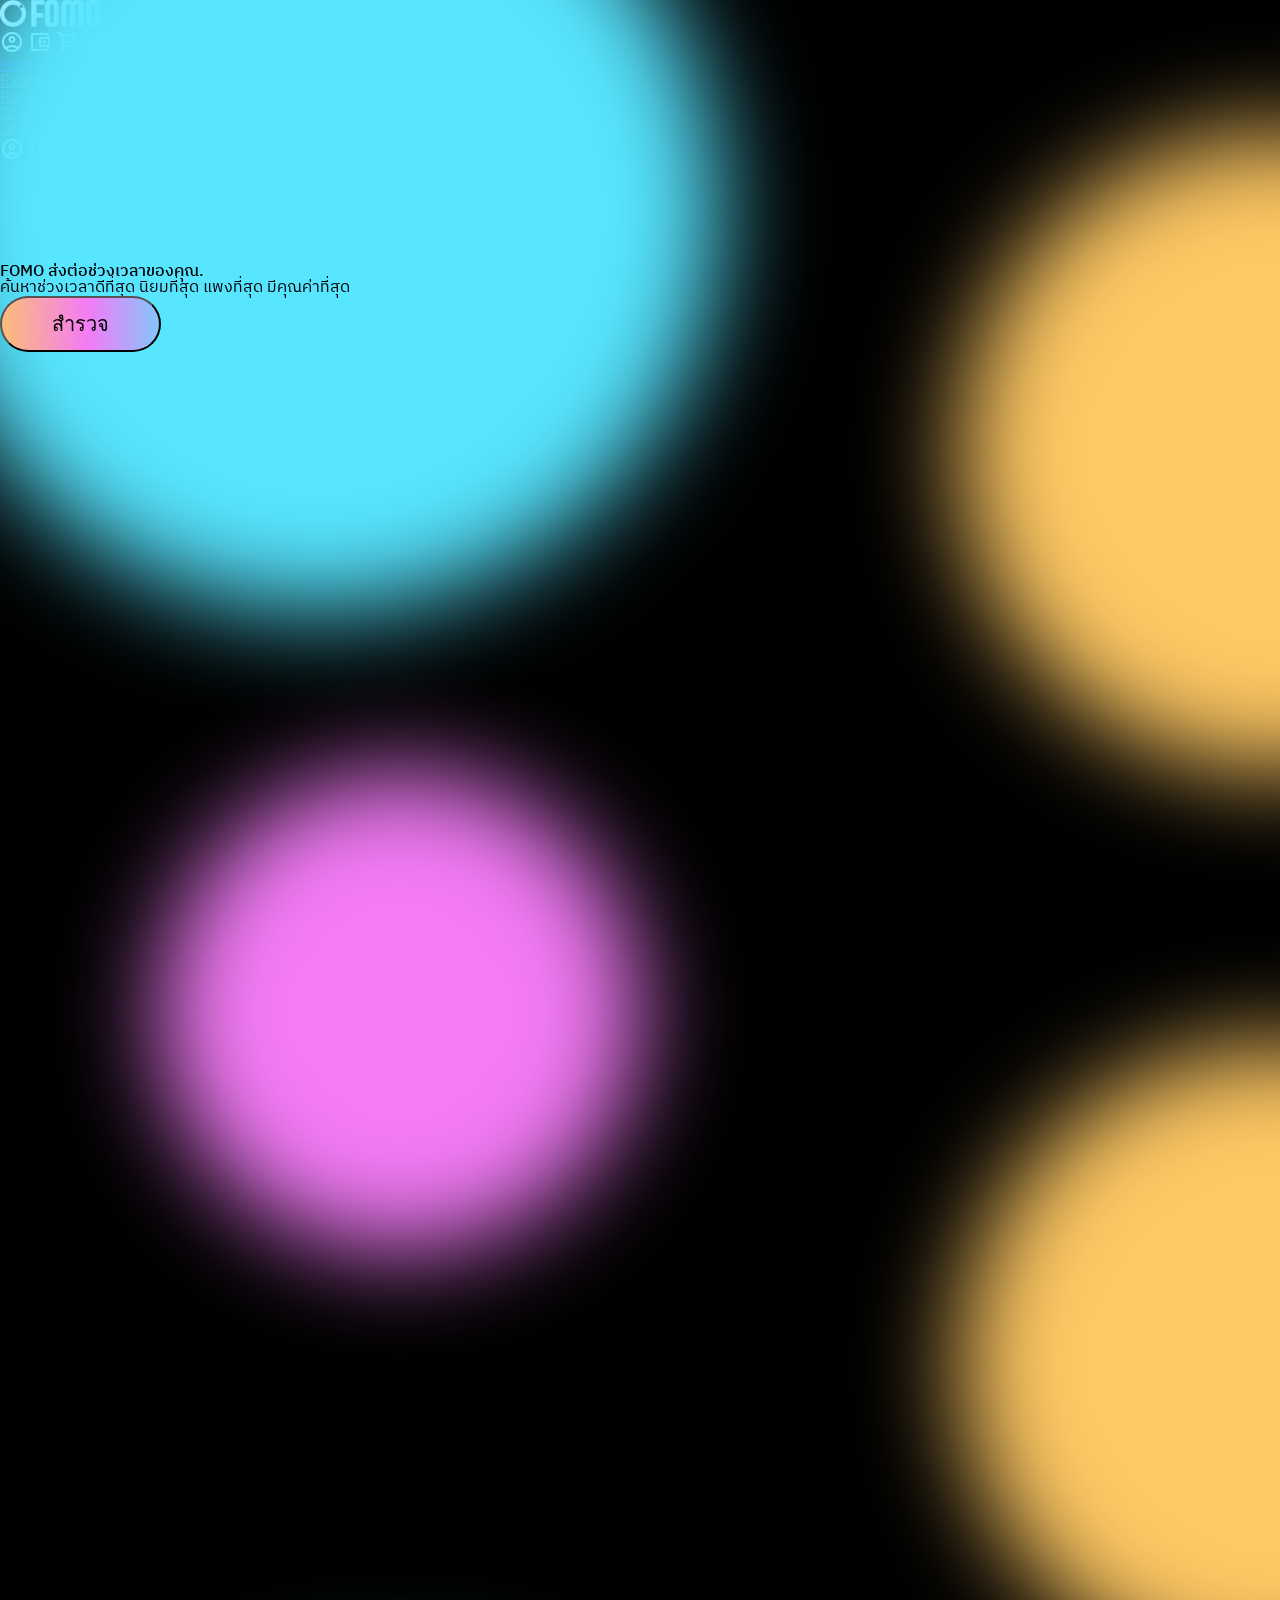
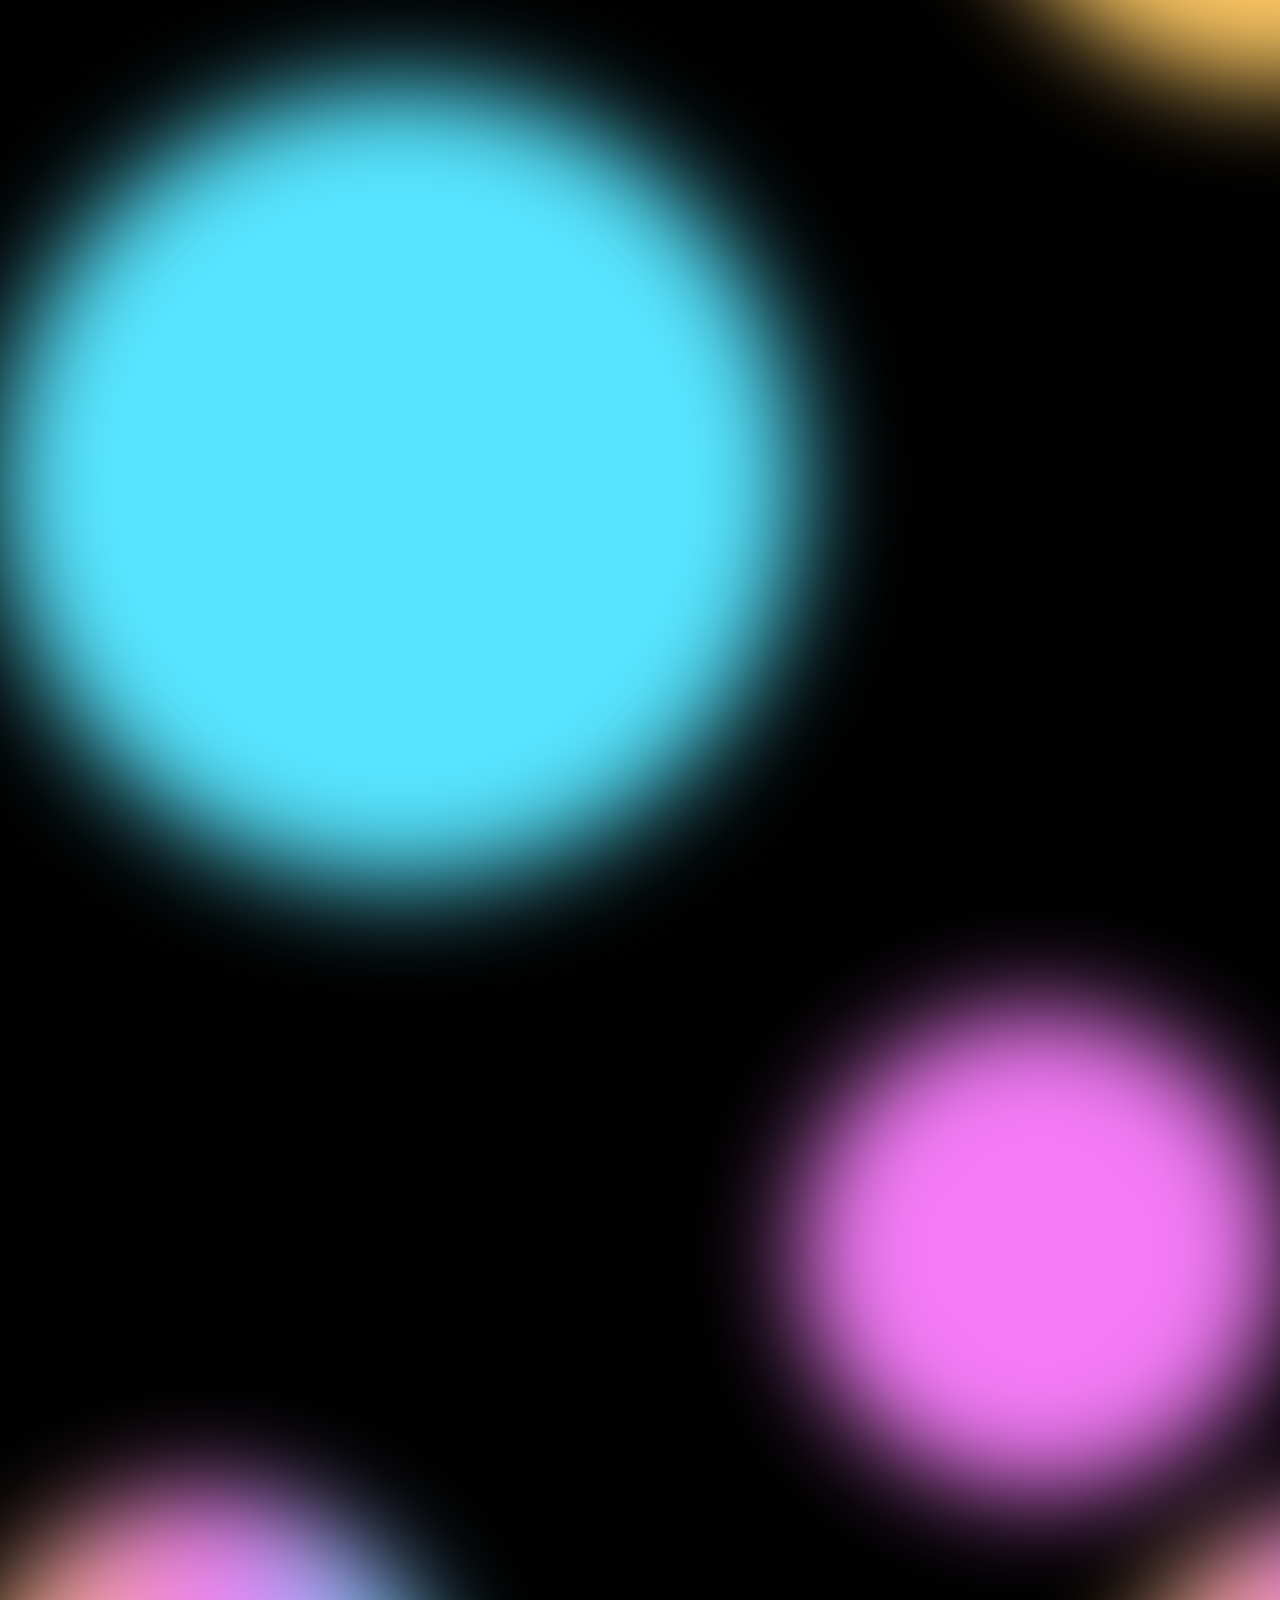
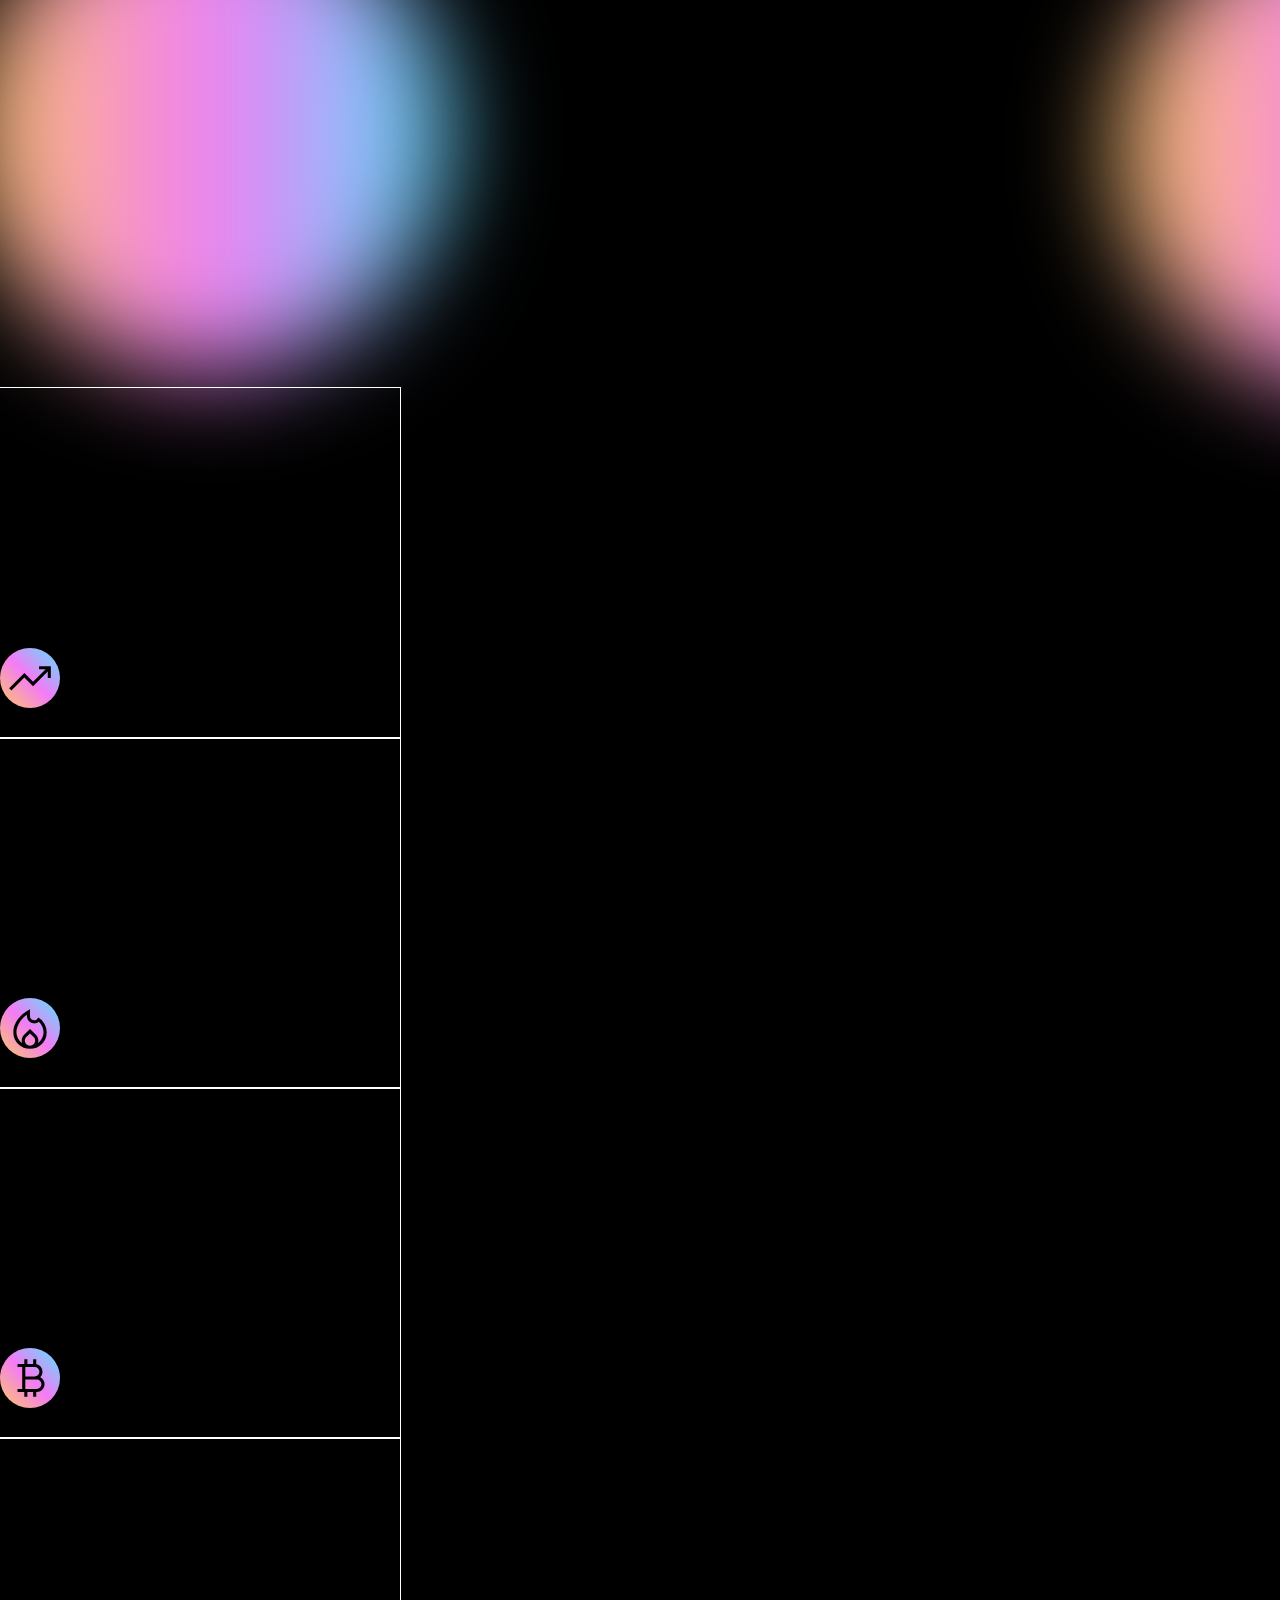
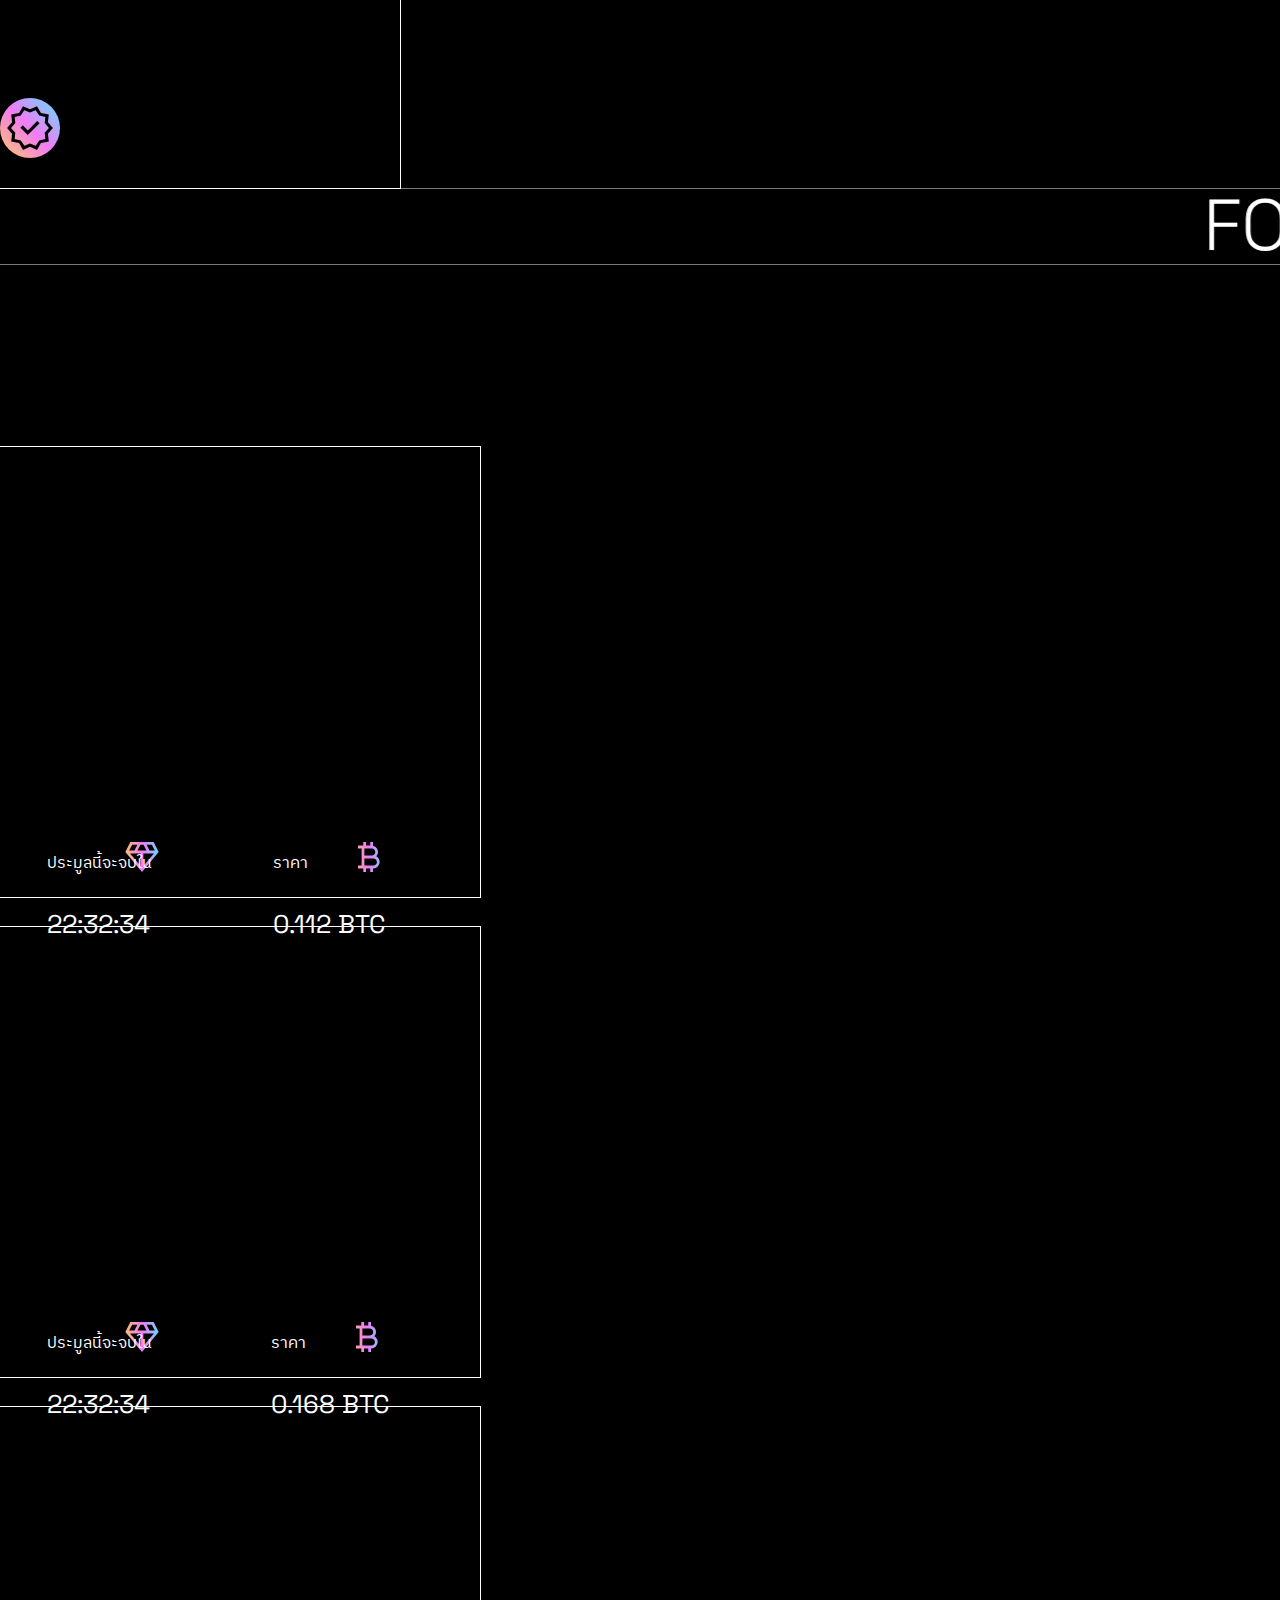
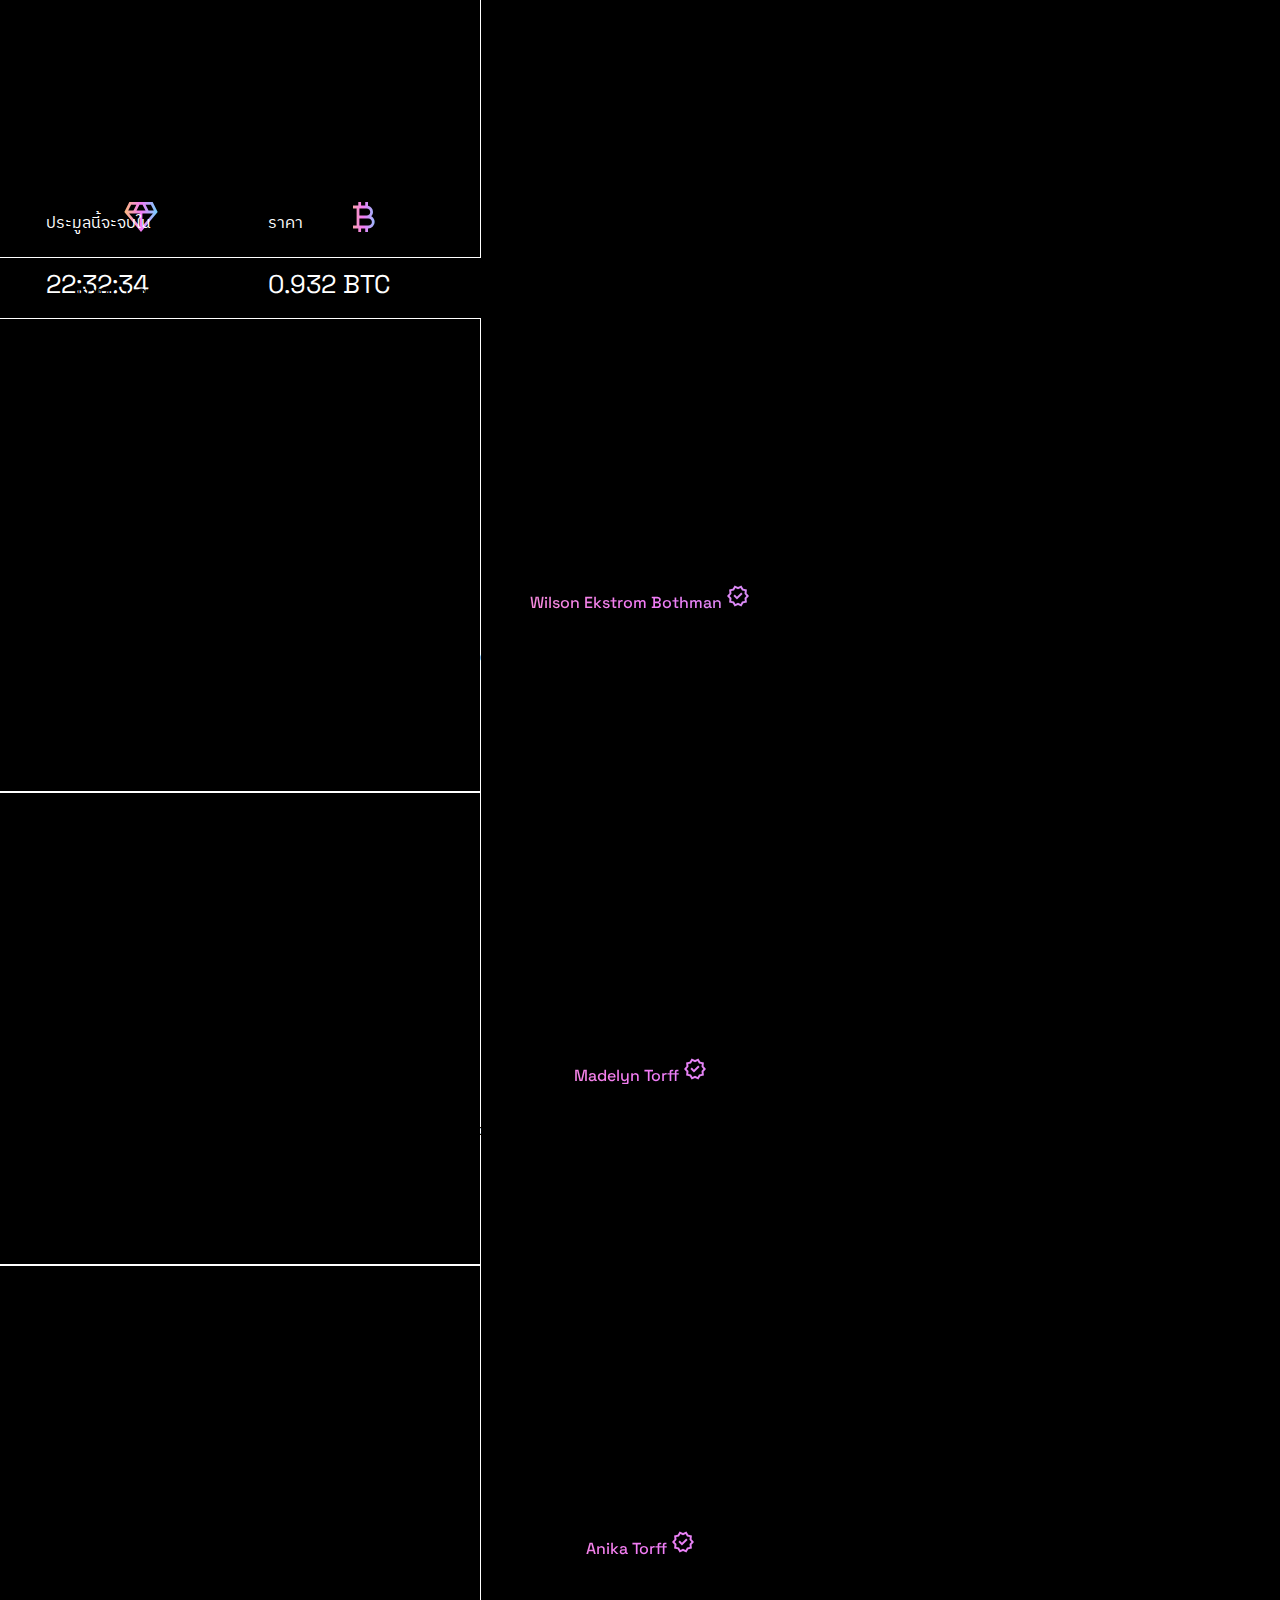
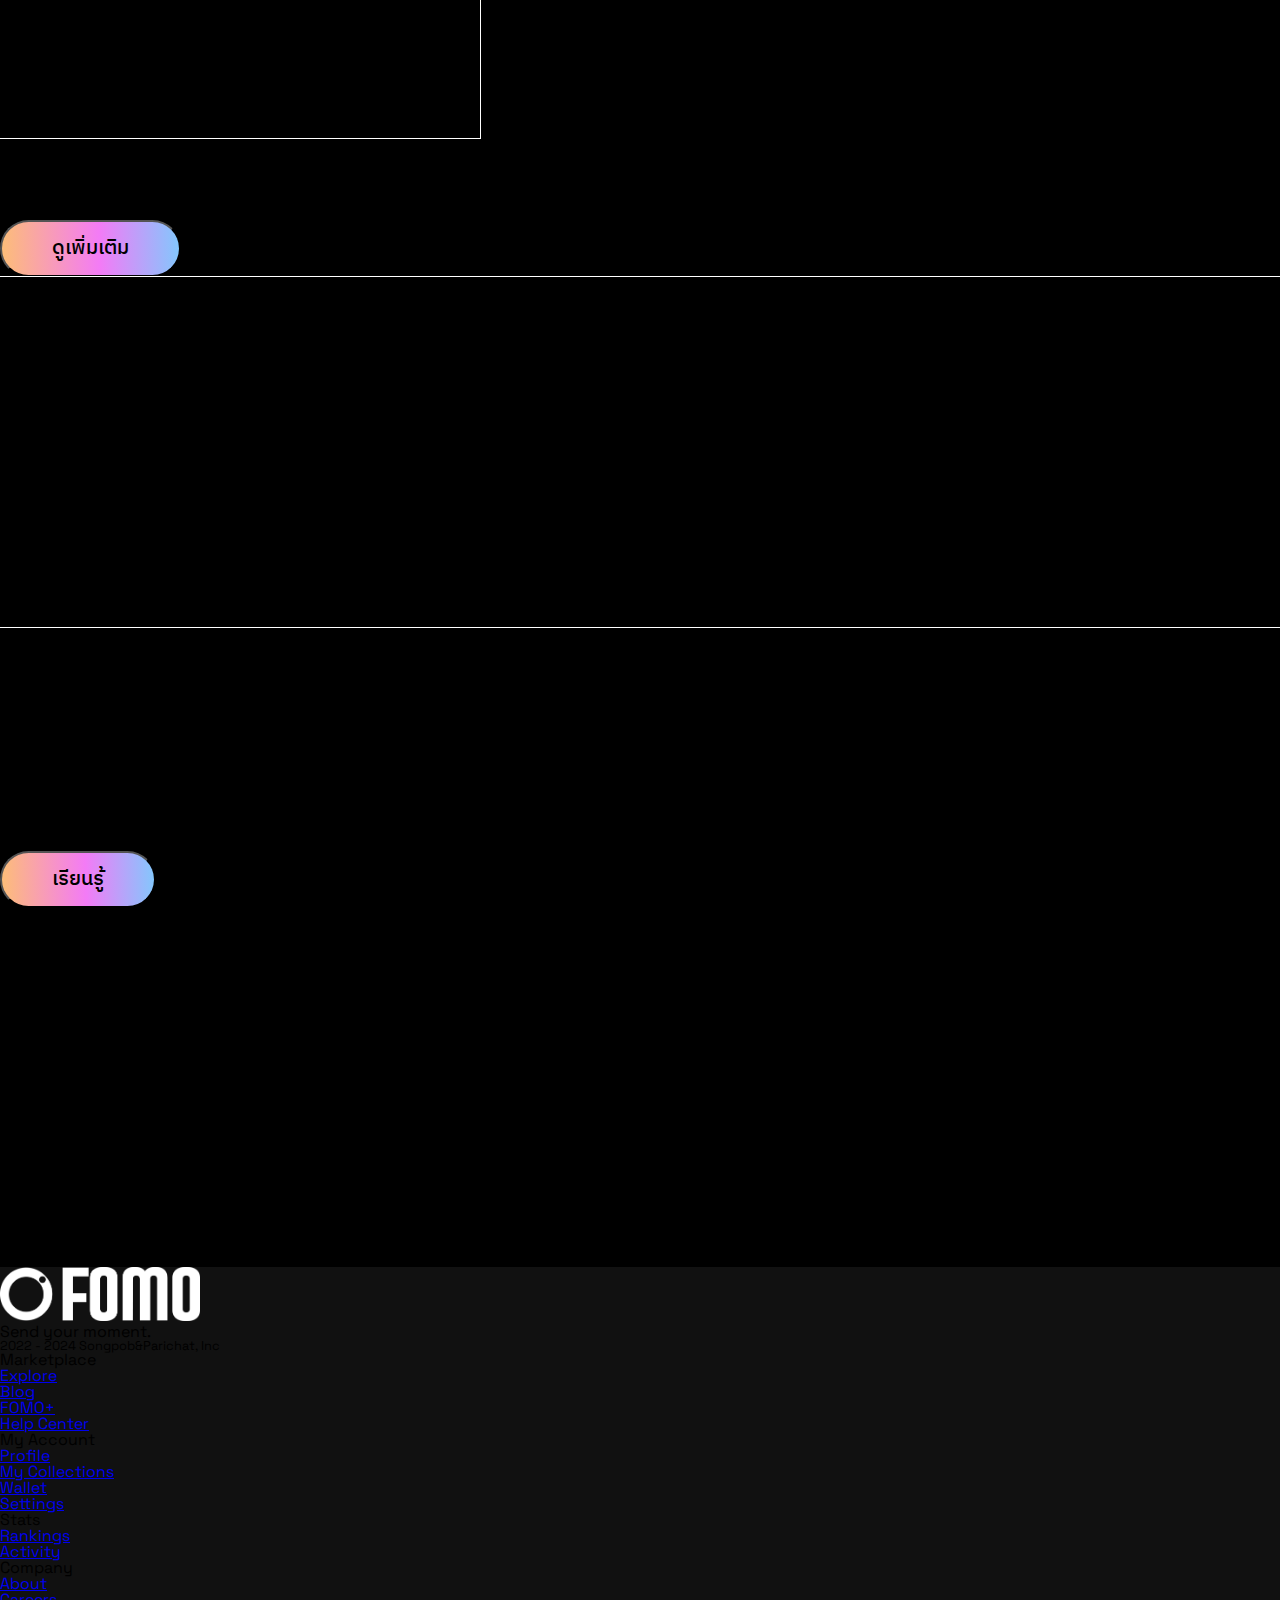
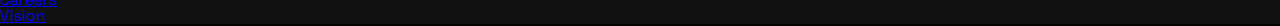
<file: index.html>
<!DOCTYPE html>
<html lang="en">
<head>
    <meta charset="UTF-8">
    <meta http-equiv="X-UA-Compatible" content="IE=edge">
    <meta name="viewport" content="width=device-width, initial-scale=1.0">

    <!-- custom website -->
    <link rel="shortcut icon" href="./image/logo/fomo-single.png" type="image/x-icon">
    <title>FOMO | Send your moment</title>

    <!-- import google icon font -->
    <link href="https://fonts.googleapis.com/css2?family=Material+Symbols+Outlined:wght@300" rel="stylesheet"/>
    <link rel="preconnect" href="https://fonts.googleapis.com">
    <link rel="preconnect" href="https://fonts.gstatic.com" crossorigin>
    <link href="https://fonts.googleapis.com/css2?family=IBM+Plex+Sans+Thai:wght@100;200;300;400;500;600;700&family=Space+Grotesk:wght@300;400;500;600;700&display=swap" rel="stylesheet">

    <!-- import Bootstrap 5.2 -->
    <!-- CSS only -->
    <link href="https://cdn.jsdelivr.net/npm/bootstrap@5.2.2/dist/css/bootstrap.min.css" rel="stylesheet" integrity="sha384-Zenh87qX5JnK2Jl0vWa8Ck2rdkQ2Bzep5IDxbcnCeuOxjzrPF/et3URy9Bv1WTRi" crossorigin="anonymous">

    <!-- link css to this html -->
    <link rel="stylesheet" href="./css/style-main.css">
    <link rel="stylesheet" href="./css/reset.css">
</head>

<body>
    <div class="wrapper-blur-bg">
        <header class="wrapper">
            <nav class="navbar navbar-expand-lg bgf-black px-1 py-3 px-3">
                <div class="container-fluid">
                  <a class="navbar-brand" id="fomologo" href="#"><img src="./image/logo/fomo-light.png"></a>
        
                  <div class="navbar-toggler" type="button" data-bs-toggle="collapse" data-bs-target="#navbarSupportedContent" aria-controls="navbarSupportedContent" aria-expanded="false" aria-label="Toggle navigation">
                    <span class="material-symbols-outlined iconwhite mx-1">account_circle</span>
                    <span class="material-symbols-outlined iconwhite mx-1">account_balance_wallet</span>
                    <span class="material-symbols-outlined iconwhite mx-1">shopping_cart</span>
                    <span class="material-symbols-outlined iconwhite">reorder</span>
                  </div>
                  
                  <div class="collapse navbar-collapse" id="navbarSupportedContent">
                    <ul class="navbar-nav me-auto mb-2 mb-lg-0">
                      <li class="nav-item"><a class="nav-link text-white mx-3" aria-current="page" href="#">Home</a></li>
                      <li class="nav-item"><a class="nav-link unactive mx-3" aria-current="page" href="./feature.html">Explore</a></li>
                      <li class="nav-item"><a class="nav-link unactive mx-3" aria-current="page" href="#">Resoure</a></li>
                      <li class="nav-item"><a class="nav-link unactive mx-3" aria-current="page" href="#">Create</a></li>
                      <li class="nav-item"><a class="nav-link unactive mx-3" aria-current="page" href="./contact.html">Chain</a></li>
                    </ul>
        
                    <div class="d-flex" data-toggle="collapse" id="navbariconhide">
                        <div d="navbariconhide">
                            <a href=""><span class="material-symbols-outlined iconwhite mx-3">account_circle</span></a>
                            <a href=""><span class="material-symbols-outlined iconwhite mx-3">account_balance_wallet</span></a>
                           <a href=""><span class="material-symbols-outlined iconwhite mx-3">shopping_cart</span></a>
                        </div>
                    </div>
        
                  </div>
                </div>
            </nav>
    
            <div class="title text-center">
                <h1 class="fw-500 text-white display-3 my-3">FOMO ส่งต่อช่วงเวลาของคุณ.</h1>
                <h2 class="fw-light text-white h3">ค้นหาช่วงเวลาดีที่สุด นิยมที่สุด แพงที่สุด มีคุณค่าที่สุด</h2>
                <a href="./feature.html"><button type="button" class="btn fomo-btn my-3 fw-500">สำรวจ</button></a>
            </div>
    
        </header>
    
    <!-- background-only -->
        <div class="background-only container-fluid d-flex justify-content-center position-absolute">
            <div class="text-center">
                <span class="circle-b sct-cir-1"></span>
                <span class="circle-g sct-cir-3"></span>
                <span class="circle-p sct-cir-2"></span>
                <span class="circle-g sct-cir-4"></span>
                <span class="circle-b sct-cir-5"></span>
                <span class="circle-p sct-cir-6"></span>
                <span class="circle-gt sct-cir-7"></span>
                <span class="circle-gt sct-cir-8"></span>
            </div>
        </div>
        
        <section class="sec-treading container-fluid row row-cols-1 py-5 row-cols-lg-4 row-cols-xxl-4 g-4 px-2 align-content-center align-self-center justify-content-center">

            <div class="col" style="width: 25rem;">
                <a href="#"><div class="treading-card-1 treading-card treading-card-hover card rounded-4 w-100"></div></a>
                <span class="material-symbols-outlined trending-icon position-sticky start-100 translate-middle trending-icon-bg">trending_up</span>
            </div>

            <div class="col" style="width: 25rem;">
                <a href="#"><div class="treading-card-2 treading-card treading-card-hover card rounded-4"></div></a>
                <span class="material-symbols-outlined trending-icon position-sticky start-100 translate-middle">local_fire_department</span>
            </div>

            <div class="col" style="width: 25rem;">
                <a href="#"><div class="treading-card-3 treading-card treading-card-hover card rounded-4"></div></a>
                <span class="material-symbols-outlined trending-icon position-sticky start-100 translate-middle">currency_bitcoin</span>
            </div>

            <div class="col" style="width: 25rem;">
                <a href="#"><div class="treading-card-4 treading-card treading-card-hover card rounded-4"></div></a>
                <span class="material-symbols-outlined trending-icon position-sticky start-100 translate-middle">verified</span>
            </div>

            <div class="scrolltxt container-fluid clearfix mt-5 p-3">
                <marquee behavior="scroll" direction="left" id="fomo-scroll"><p>FOMO FOMO FOMO FOMO FOMO FOMO FOMO FOMO FOMO FOMO FOMO FOMO FOMO FOMO FOMO FOMO FOMO FOMO</p></marquee>
            </div>

        </section><!-- section all for blur bg -->
    </div>

    <section class="trending-section container-fluid">

        <!-- title trending -->
        <div class="container title-trending">
            <h1 class="display-5 text-white">Trending</h1>
            <h5 class="h1 text-white">ยอดนิยมในขณะนี้</h5>
        </div>

        <!-- card silder trending -->
        <section class="sec-treading-card row row-cols-1 py-5 row-cols-lg-4 row-cols-xxl-4 g-3 align-content-center align-self-center justify-content-center">

            <div class="col" style="width: 30rem;">
                <a href="#"><div class="treading-card-coll-1 treading-card-coll card rounded-4 w-100"></div></a>

                <div class="trending-info position-sticky translate-middle-y start-0">
                    <div class="trend-info-item">
                        <div class="trend-info-item-left">
                            <span class="material-symbols-outlined coll-icons position-absolute top-50 start-0 translate-middle">diamond</span>
                            <h5 class="position-absolute top-50 info-title">ประมูลนี้จะจบใน</h5>
                            <h3 class="position-absolute info-subtitle">22:32:34</h3>
                        </div>
                        <div class="trend-info-item-right">
                            <span class="material-symbols-outlined coll-icons position-absolute top-50 start-50 translate-middle">currency_bitcoin</span>
                            <h5 class="position-absolute top-50 info-title">ราคา</h5>
                            <h3 class="position-absolute info-subtitle">0.112 BTC</h3>
                        </div>
                    </div>
                </div>

            </div>

            <div class="col trd-coll-2" style="width: 30rem;">
                <a href="#"><div class="treading-card-coll-2 treading-card-coll card rounded-4 w-100"></div></a>

                <div class="trending-info position-sticky translate-middle-y start-0">
                    <div class="trend-info-item">
                        <div class="trend-info-item-left">
                            <span class="material-symbols-outlined coll-icons position-absolute top-50 start-0 translate-middle">diamond</span>
                            <h5 class="position-absolute top-50 info-title">ประมูลนี้จะจบใน</h5>
                            <h3 class="position-absolute info-subtitle">22:32:34</h3>
                        </div>
                        <div class="trend-info-item-right">
                            <span class="material-symbols-outlined coll-icons position-absolute top-50 start-50 translate-middle">currency_bitcoin</span>
                            <h5 class="position-absolute top-50 info-title">ราคา</h5>
                            <h3 class="position-absolute info-subtitle">0.168 BTC</h3>
                        </div>
                    </div>
                </div>

            </div>

                <div class="col trd-coll-3" style="width: 30rem;">
                    <a href="#"><div class="treading-card-coll-3 treading-card-coll card rounded-4 w-100"></div></a>
    
                    <div class="trending-info position-sticky translate-middle-y start-0">
                        <div class="trend-info-item">
                            <div class="trend-info-item-left">
                                <span class="material-symbols-outlined coll-icons position-absolute top-50 start-0 translate-middle">diamond</span>
                                <h5 class="position-absolute top-50 info-title">ประมูลนี้จะจบใน</h5>
                                <h3 class="position-absolute info-subtitle">22:32:34</h3>
                            </div>
                            <div class="trend-info-item-right">
                                <span class="material-symbols-outlined coll-icons position-absolute top-50 start-50 translate-middle">currency_bitcoin</span>
                                <h5 class="position-absolute top-50 info-title">ราคา</h5>
                                <h3 class="position-absolute info-subtitle">0.932 BTC</h3>
                            </div>
                        </div>
                    </div>
    
                </div>
                
            </div>

        </section>

        <section class="fomoplus-section container-fluid">

            <!-- title FOMO+ -->
            <div class="container title-fomoplus">
                <h1 class="display-5 text-white">FOMO+ ON TOP</h1>
                <h5 class="h1 text-white">นักถ่ายภาพมาแรง</h5>
            </div>
    
            <!-- card silder FOMO+ -->
            <section class="sec-fomoplus-card row row-cols-1 py-5 row-cols-lg-4 row-cols-xxl-4 g-3 align-content-center align-self-center justify-content-center">

                <!-- FOMO+ card item -->
                <div class="col fomop-coll-1" style="width: 30rem;">
                    <a href="#"><div class="fomo-card-coll-3 fomo-card-coll card rounded-4 w-100"></div></a>

                    <div class="fomo-info position-sticky translate-middle-y start-0">
                        <div class="fomop-info-item">
                            <div class="circle-img avatar-1 position-absolute top-0 start-50 translate-middle-x"></div>
                            <h1 class="fomop-title h3">Wilson Ekstrom Bothman <span class="material-symbols-outlined veri-fomop">verified</span></h1>
                            <h5 class="fomop-subtitle text-center text-white px-5">สำหรับฉันนั้นมีเป้าหมายที่แตกต่างออกไป กล้องคือสิ่งคู่ใจเคียงกายเขามาตลอด เพราะเหตุผลเริ่มแรกว่า “อยากได้รูปสวยๆ เวลาไปเที่ยว” นั่นคือจุดเริ่มต้น ของฉันว่า“เมื่อก่อนเพื่อนไม่มีใครถ่ายรูปเลย เราเลยหัดเสียเองเลย"</h5>
                        </div>
                    </div>
    
                </div><!-- FOMO+ card item -->

                <!-- FOMO+ card item -->
                <div class="col fomop-coll-2" style="width: 30rem;">
                    <a href="#"><div class="fomo-card-coll-3 fomo-card-coll card rounded-4 w-100"></div></a>

                    <div class="fomo-info position-sticky translate-middle-y start-0">
                        <div class="fomop-info-item">
                            <div class="circle-img avatar-2 position-absolute top-0 start-50 translate-middle-x"></div>
                            <h1 class="fomop-title h3">Madelyn Torff <span class="material-symbols-outlined veri-fomop">verified</span></h1>
                            <h5 class="fomop-subtitle text-center text-white px-5">ช่างภาพและบรรณาธิการภาพของนิตยสาร National Geographic Thailand และผู้ก่อตั้งนิตยสารภาพถ่ายออนไลน์ Spark Magazine แนวถนัดของเราคือการถ่ายภาพแนวสารคดี</h5>
                        </div>
                    </div>
    
                </div><!-- fomoplus card item -->

                <!-- fomoplus card item -->
                <div class="col fomop-coll-3" style="width: 30rem;">
                    <a href=""><div class="fomo-card-coll-3 fomo-card-coll card rounded-4 w-100"></div></a>

                    <div class="fomo-info position-sticky translate-middle-y start-0">
                        <div class="fomop-info-item">
                            <div class="circle-img avatar-3 position-absolute top-0 start-50 translate-middle-x"></div>
                            <h1 class="fomop-title h3">Anika Torff <span class="material-symbols-outlined veri-fomop">verified</span></h1>
                            <h5 class="fomop-subtitle text-center text-white px-5">“Anika" เคยเป็นช่างภาพประจำตัวอดีตนายกอภิสิทธิ์และเคยเป็นบรรณาธิการภาพให้กับสำนักข่าวหลายแห่ง เขาเคยออกหนังสือเกี่ยวกับการถ่ายภาพในชื่อว่า A(dd)-perture กับสำนักพิมพ์ a book ปัจจุบันเป็นช่างภาพอิสระ</h5>
                        </div>
                    </div>
    
                </div><!-- fomoplus card item -->
                
    
            </section>

    </section>

    <!-- fomo live at icon siam -->
    <section class="fomo-live text-white row row-cols-1 row-cols-lg-3 row-cols-xxl-3 g-3 align-content-center align-self-center justify-content-center mt-5 mx-4">

        <div class="fomolive-left">
            <h1 class="fomolive-title display-6">FOMO LIVE AT ICON SIAM</h1>
            <h5 class="fomolive-subtitle h1">เทศกาลแสดงภาพถ่าย</h5>
            <p class="fomolive-p mt-4">เทศกาลสุดยิ่งใหญ่แห่งปีกับ FOMO LIVE AT ICON SIAM เทศกาลที่ได้รวบรวมผลงานจากนักถ่ายภาพดิจิทัลทั้งหลายจาก FOMO และ FOMO+ </p>

            <button type="button" class="btn fomo-btn fomo-live-btn my-3 fw-500">ดูเพิ่มเติม</button>
        </div>

        <div class="fomolive-right">
            <div class="fomolive-card-coll treading-card card rounded-4 mx-auto"></div>
        </div>

    </section>
    <!-- fomo live at icon siam -->

    <!-- fomoplus intoduction -->
    <section class="fomoplus-into text-white text-center">
        <h1 class="display-6 sec-fomop-subtitle">รู้จักกับ</h1>
        <h1 class="display-2 sec-fomop-title">FOMO+</h1>
        <h1 class="sec-fomop-dts mx-5 my-5">FOMO พลัส เปรียบเสมือนพื้นที่ที่สุดพิเศษสำหรับคนพิเศษ และเพรียบพร้อมไปด้วยสิทธิพิเศษมากมาย ที่พร้อมให้คุณเสมอ</h1>

        <button type="button" class="btn fomo-btn fomo-live-btn my-3 fw-500">เรียนรู้</button>
    </section>
</section>
    <!-- fomoplus intoduction -->


    <!-- footer -->

    <div class="container-fluid fomo-footer">
        <div class="container">
          <footer class="row row-cols-2 row-cols-sm-2 row-cols-md-6 py-5 px-2 container-fluid">
            <div class="col mb-3">
              <a href="/" class="d-flex align-items-center mb-3 link-dark text-decoration-none">
                  <img src="./image/logo/fomo-light.png" width="200rem">
              </a>
              <p class="text-white h4">Send your moment.</p>
              <p class="text-white mt-5 fomo-f-subtitle f-fomo-mb-1">2022 - 2024 Songpob&Parichat, Inc</p>
            </div>
        
            <div class="col mb-3"></div>
        
            <div class="col mb-3">
              <h5 class="text-white h5 mb-4">Marketplace</h5>
              <ul class="nav flex-column">
                <li class="nav-item mb-4"><a href="#" class="nav-link p-0 text-white">Explore</a></li>
                <li class="nav-item mb-4"><a href="#" class="nav-link p-0 text-white">Blog</a></li>
                <li class="nav-item mb-4"><a href="#" class="nav-link p-0 text-white">FOMO+</a></li>
                <li class="nav-item mb-4"><a href="#" class="nav-link p-0 text-white">Help Center</a></li>
              </ul>
            </div>
        
            <div class="col mb-3">
              <h5 class="text-white h5 mb-4">My Account</h5>
              <ul class="nav flex-column">
                <li class="nav-item mb-4"><a href="#" class="nav-link p-0 text-white">Profile</a></li>
                <li class="nav-item mb-4"><a href="#" class="nav-link p-0 text-white">My Collections</a></li>
                <li class="nav-item mb-4"><a href="#" class="nav-link p-0 text-white">Wallet</a></li>
                <li class="nav-item mb-4"><a href="#" class="nav-link p-0 text-white">Settings</a></li>
              </ul>
            </div>
        
            <div class="col mb-3">
              <h5 class="text-white h5 mb-4">Stats</h5>
              <ul class="nav flex-column">
                <li class="nav-item mb-4"><a href="#" class="nav-link p-0 text-white">Rankings</a></li>
                <li class="nav-item mb-4"><a href="#" class="nav-link p-0 text-white">Activity</a></li>
              </ul>
            </div>
  
            <div class="col mb-3">
              <h5 class="text-white h5 mb-4">Company</h5>
              <ul class="nav flex-column">
                <li class="nav-item mb-4"><a href="#" class="nav-link p-0 text-white">About</a></li>
                <li class="nav-item mb-4"><a href="#" class="nav-link p-0 text-white">Careers</a></li>
                <li class="nav-item mb-4"><a href="#" class="nav-link p-0 text-white">Vision</a></li>
              </ul>
            </div>
  
            <p class="text-white mt-5 fomo-f-subtitle f-fomo-mb-2">2022 - 2024 Songpob&Parichat, Inc</p>
          </footer>
        </div>
      </div>
    </div>
 


    <!-- JavaScript Bundle with Popper -->
    <script src="https://cdn.jsdelivr.net/npm/bootstrap@5.2.2/dist/js/bootstrap.bundle.min.js" integrity="sha384-OERcA2EqjJCMA+/3y+gxIOqMEjwtxJY7qPCqsdltbNJuaOe923+mo//f6V8Qbsw3" crossorigin="anonymous"></script>
</body>
</html>
</file>
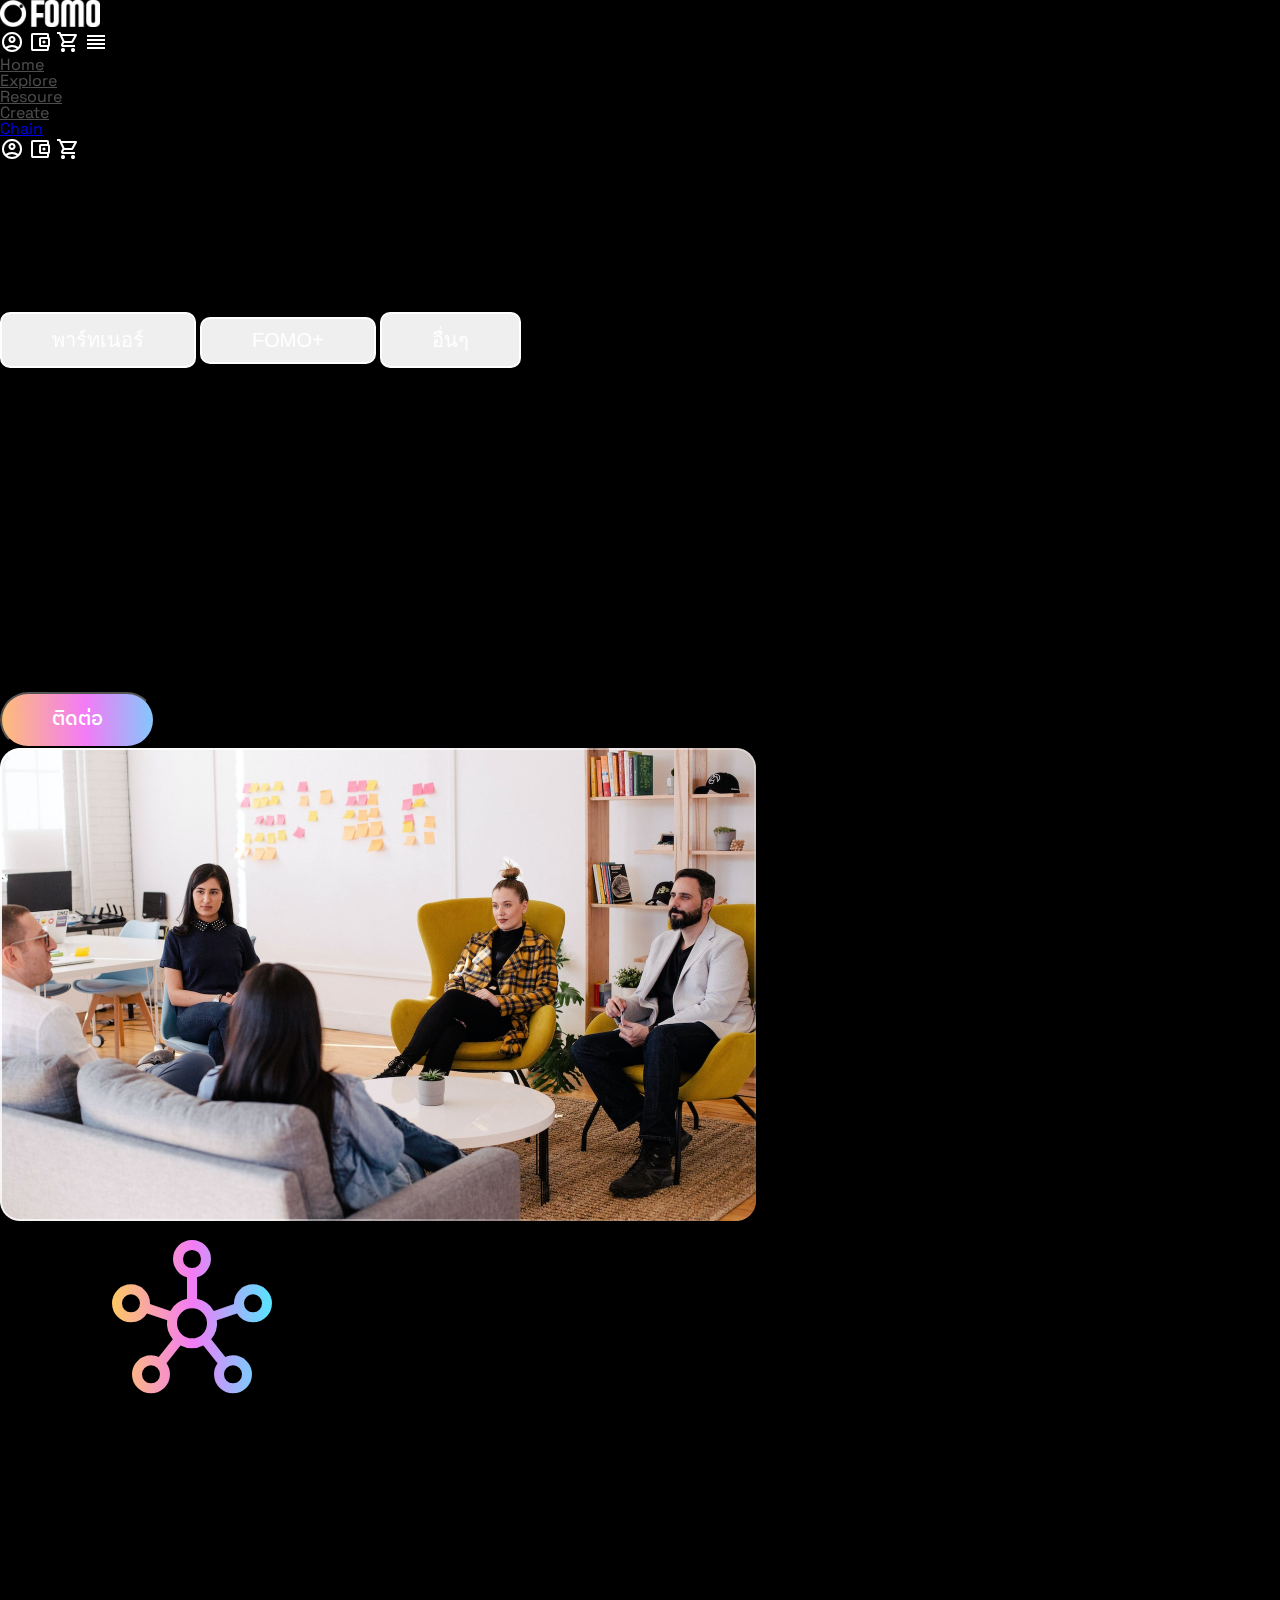
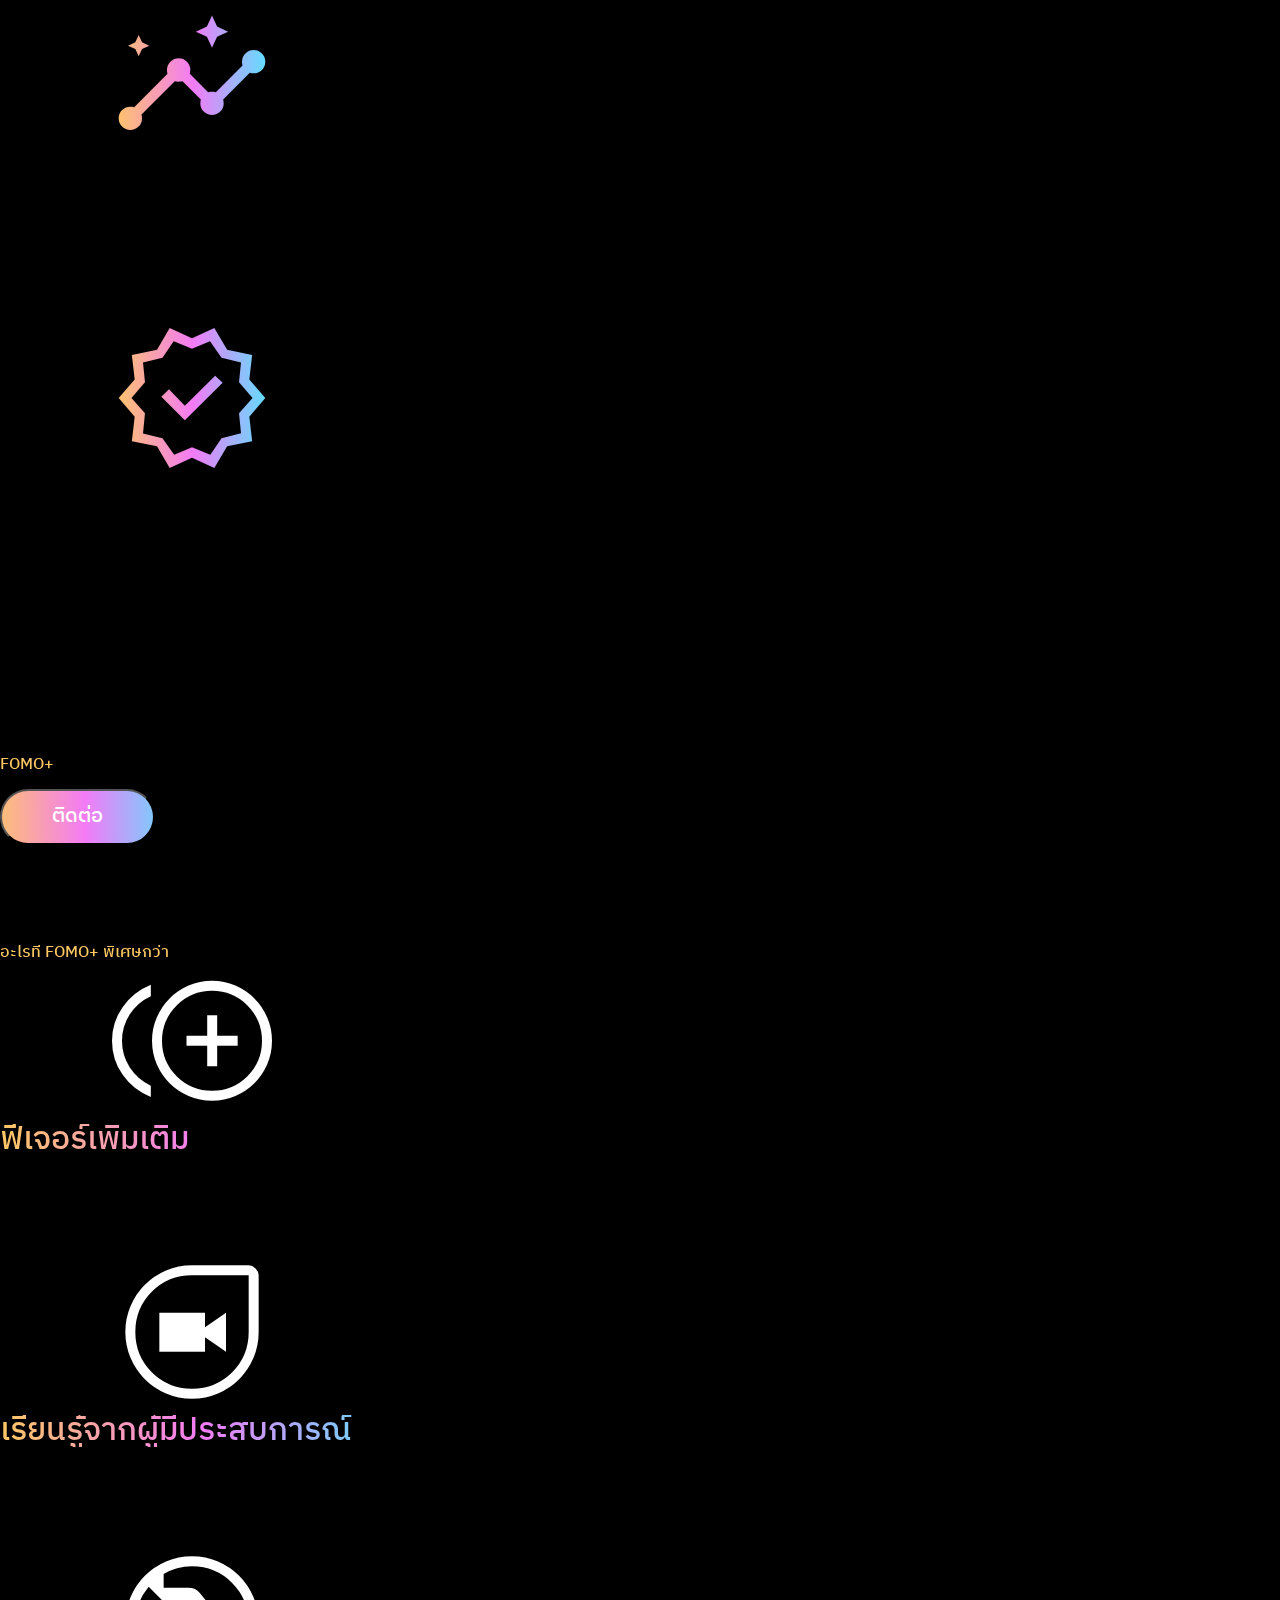
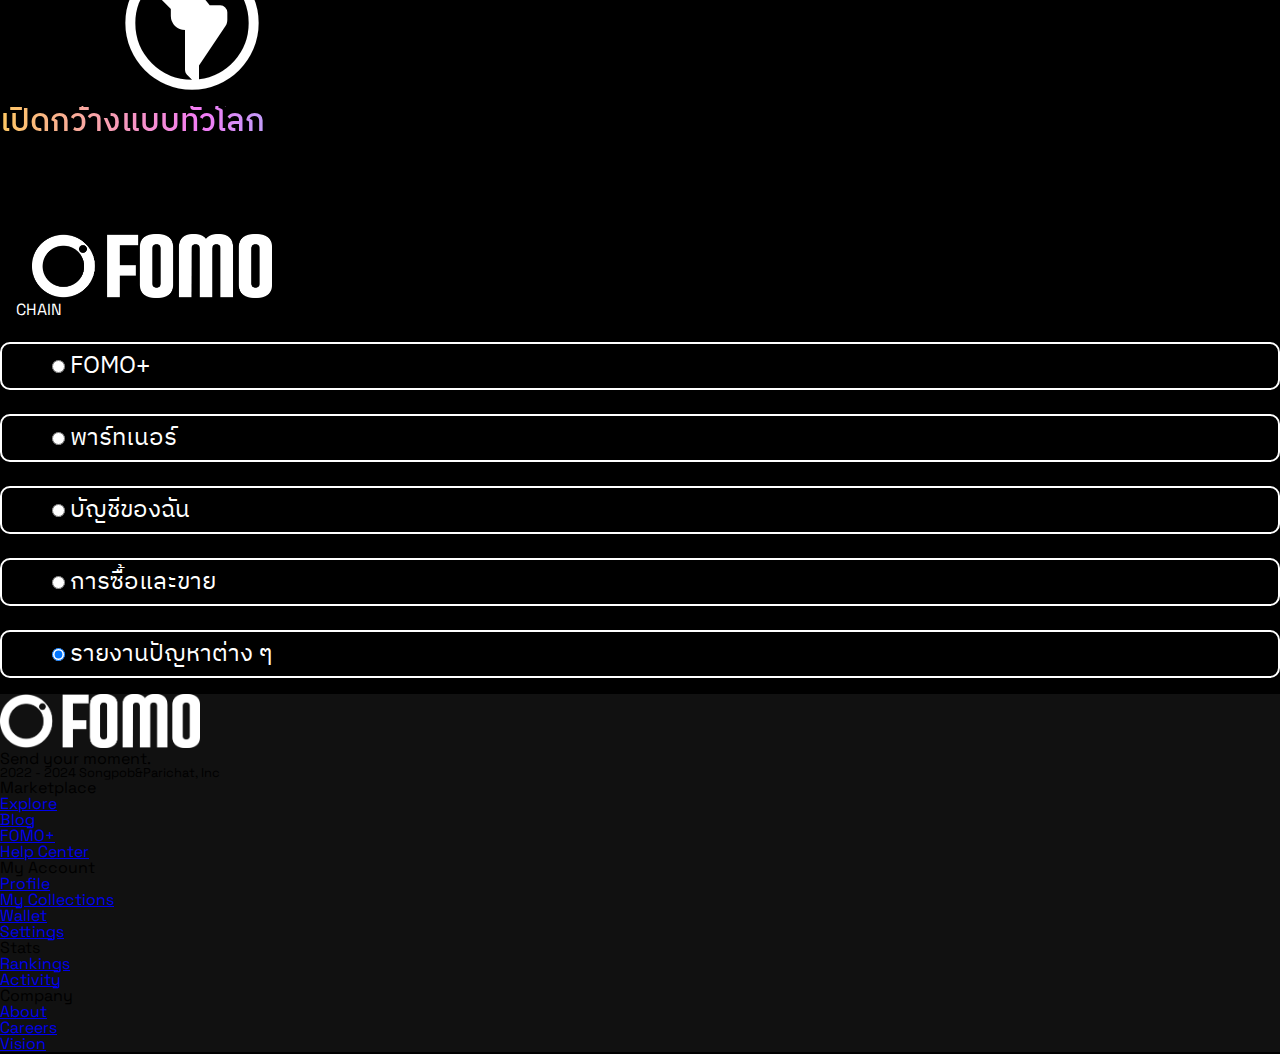
<file: contact.html>
<!DOCTYPE html>
<html lang="en">
<head>
    <meta charset="UTF-8">
    <meta http-equiv="X-UA-Compatible" content="IE=edge">
    <meta name="viewport" content="width=device-width, initial-scale=1.0">

    <script src="./js/script.js"></script>

    <!-- custom website -->
    <link rel="shortcut icon" href="./image/logo/fomo-single.png" type="image/x-icon">

    <!-- import google icon font -->
    <link href="https://fonts.googleapis.com/css2?family=Material+Symbols+Outlined:wght@300" rel="stylesheet"/>
    <link rel="preconnect" href="https://fonts.googleapis.com">
    <link rel="preconnect" href="https://fonts.gstatic.com" crossorigin>
    <link href="https://fonts.googleapis.com/css2?family=IBM+Plex+Sans+Thai:wght@100;200;300;400;500;600;700&family=Space+Grotesk:wght@300;400;500;600;700&display=swap" rel="stylesheet">

    <title>FOMO | Contact Us</title>

    <title>Contact us</title>

    <!-- import Bootstrap 5.2 -->
    <!-- CSS only -->
    <link href="https://cdn.jsdelivr.net/npm/bootstrap@5.2.2/dist/css/bootstrap.min.css" rel="stylesheet" integrity="sha384-Zenh87qX5JnK2Jl0vWa8Ck2rdkQ2Bzep5IDxbcnCeuOxjzrPF/et3URy9Bv1WTRi" crossorigin="anonymous">

    <!-- link css to this html -->
    <link rel="stylesheet" href="./css/style-contact.css">
    <link rel="stylesheet" href="./css/reset.css">
    <link rel="stylesheet" href="./css/style-main.css">

</head>
<body>
    <div class="wrapper">
        <header class="wrapper-1">
            <nav class="navbar navbar-expand-lg bgf-black px-1 py-3 px-3">
                <div class="container-fluid">
                  <a class="navbar-brand" id="fomologo" href="#"><img src="./image/logo/fomo-light.png"></a>
        
                  <div class="navbar-toggler" type="button" data-bs-toggle="collapse" data-bs-target="#navbarSupportedContent" aria-controls="navbarSupportedContent" aria-expanded="false" aria-label="Toggle navigation">
                    <span class="material-symbols-outlined iconwhite mx-1">account_circle</span>
                    <span class="material-symbols-outlined iconwhite mx-1">account_balance_wallet</span>
                    <span class="material-symbols-outlined iconwhite mx-1">shopping_cart</span>
                    <span class="material-symbols-outlined iconwhite">reorder</span>
                  </div>
                  
                  <div class="collapse navbar-collapse" id="navbarSupportedContent">
                    <ul class="navbar-nav me-auto mb-2 mb-lg-0">
                      <li class="nav-item"><a class="nav-link unactive mx-3" aria-current="page" href="./index.html">Home</a></li>
                      <li class="nav-item"><a class="nav-link unactive mx-3" aria-current="page" href="./feature.html">Explore</a></li>
                      <li class="nav-item"><a class="nav-link unactive mx-3" aria-current="page" href="#">Resoure</a></li>
                      <li class="nav-item"><a class="nav-link unactive mx-3" aria-current="page" href="#">Create</a></li>
                      <li class="nav-item"><a class="nav-link text-white mx-3" aria-current="page" href="#">Chain</a></li>
                    </ul>
        
                    <div class="d-flex" data-toggle="collapse" id="navbariconhide">
                        <div d="navbariconhide">
                            <a href=""><span class="material-symbols-outlined iconwhite mx-3">account_circle</span></a>
                            <a href=""><span class="material-symbols-outlined iconwhite mx-3">account_balance_wallet</span></a>
                           <a href=""><span class="material-symbols-outlined iconwhite mx-3">shopping_cart</span></a>
                        </div>
                    </div>
        
                  </div>
                </div> <!-- container-fluid -->
            </nav> <!-- navbar -->

            <div class="title text-center">
                <h1 class="fw-500 text-white display-3 my-3">FOMO CHAIN<br>เราพร้อมที่จะอยู่กับคุณ</h1>
                <h2 class="fw-light text-white h3">หากคุณต้องการความช่วยเหลือที่นี่ช่วยคุณได้</h2>
                <a href="#fomo-form-section"><button type="button" class="btn fomo-btn-1 my-3 mx-3 fw-500">พาร์ทเนอร์</button></a>
                <a href="#fomo-form-section"><button type="button" class="btn fomo-btn-1 my-3 mx-3 fw-500">FOMO+</button></a>
                <a href="#fomo-form-section"><button type="button" class="btn fomo-btn-1 my-3 mx-3 fw-500">อื่นๆ</button></a>
            </div>

            <!-- <div class="background-only container-fluid d-flex justify-content-center position-absolute">
                <div class="text-center">
                    <span class="circle-3c sct-cir-1 cc-all"></span>
                </div>
            </div> -->

        </header>
        
        <div class="container-fluid py-5">
            <div class="row gx-5 align-item-left px-5 justify-content-between">
                <div class="col-lg-8 col-xl-7 col-xxl-6">
                    <div class="my-5 text-left text-xl-left">
                        <h1 class="display-5 fw-bolder text-white mb-2 title-partner ">Want to be a Partner</h1>
                        <h2 class="display-5 fw-light text-white mb-2 subtitle-partner">พาร์ทเนอร์กับเรา</h2>

                        <p class="fw-light text-white mb-2 detail my-5">ที่ FOMO เรา<br>รู้สึกตื่นเต้นเกี่ยวกับสินค้าดิจิทัลรูปแบบใหม่ซึ่งมักเรียกกันว่า non-fungible token หรือ NFT<br>ที่มีคุณสมบัติใหม่ที่น่าตื่นเต้น มีลักษณะเฉพาะ หายาก</p>

                        <p class="fw-light text-white mb-2 detail my-5">เราภูมิใจที่เป็นตลาดแรกและใหญ่ที่สุดสำหรับสินค้าดิจิทัลที่<br>ผู้ใช้เป็นเจ้าของโดยมีทุกสิ่งที่คุณต้องการในการซื้อและขาย<br>ในที่เดียว</p>

                        <button type="button" class="btn fomo-btn-2 my-3 fw-500 detail">ติดต่อ</button>
                    </div>

                </div>

                <div class="col-xl-5 col-xxl-6 d-xl-block text-center my-5"><img src="./image/logo/image 1.png" alt="" class="img-fluid rounded-3 my-3"></div>

        
            </div>
        </div> <!-- partner -->

        <!-- WHY partner -->

        <div class="container-fluid py-5">

            <h1 class="fw-500 text-white display-6 mx-5 subtitle-partner text-center">ทำไมต้องเป็นพาร์ทเนอร์กับ FOMO</h1>

           <!-- card silder FOMO+ -->
           <section class=" row row-cols-1 py-5 row-cols-lg-4 row-cols-xxl-4 g-3 align-content-center align-self-center justify-content-center">

            <!-- FOMO+ card item -->
            <div class="col mx-5 my-5" style="width: 25rem;">
                <span class="material-symbols-outlined network-icon position-sticky">hub</span>
                <h1 class="fw-400 text-white my-5 network-font text-center">เครือข่ายที่ใหญ่ที่สุด</h1>
                <p class="fw-light text-white mb-2 detail my-3 text-center">ด้วยผู้ใช้ที่มีมากกว่า 1 ล้านคนและกระจายไปทั่วโลกมากกว่า 105<br>
                    ประเทศทำให้เรามีเครือข่าย<br>เชื่อมโยงผู้คนที่มากที่สุดของ<br>
                    ประเทศไทยและรอบโลก</p>
                    
            </div><!-- FOMO+ card item -->

            <div class="col mx-5 my-5" style="width: 25rem;">
                <span class="material-symbols-outlined network-icon" >insights</span>
                <h1 class="fw-400 text-white my-5 network-font text-center">เติบโตได้อย่างรวดเร็ว</h1>
                <p class="fw-light text-white mb-2 detail my-3 text-center">ด้วยผู้คนที่มีมากกว่า 1 ล้านคน<br>
                    การที่คุณสร้างสรรค์ผลงานออกมา<br>ได้ยอดเยี่ยม ทำให้งานของคุณจะขึ้น<br>
                    ไปสู่ผลงานที่มีคุณภาพ
                    ได้อย่างดี</p>
                    
            </div><!-- FOMO+ card item -->

            <div class="col mx-5 my-5" style="width: 25rem;">
                <span class="material-symbols-outlined network-icon">verified</span>
                <h1 class="fw-400 text-white my-5 network-font text-center">ยืนยันแบบทางการ</h1>
                <p class="fw-light text-white mb-2 detail my-3 text-center">ด้วยฟีเจอร์ที่ถูกสร้างมาเฉพาะแค่<br>พาร์ทเนอร์จะทำให้คุณมีหลายทางใน<br>การเติบโตอย่างมีคุณภาพซื้อ และ<br>
                ขายได้อย่างมีความน่าเชื่อถือ</p>
                    
            </div><!-- FOMO+ card item -->


        </div> <!-- WHY partner -->

        <!-- Creative FOMO -->
        <section class="title text-center">
            <h1 class="fw-300 text-white display-6 mx-5 subtitle-partner text-center">สร้างอะไรๆ ด้วย</h1>
            <h1 class="fw-500 text-white display-1 my-3 text-fomo">FOMO+</h1>
            <h2 class="fw-light text-white h4 my-5 px-3">FOMO พลัส เปรียบเสมือนพื้นที่ที่สุดพิเศษสำหรับคนพิเศษ และเพรียบพร้อมไปด้วยสิทธิพิเศษมากมาย ที่พร้อมให้คุณเสมอ</h2>
            <button type="button" class="btn fomo-btn-2 fw-500 detail">ติดต่อ</button>
        </section> <!-- Creative FOMO -->

        <!-- spc FOMO+ -->

        <div class="container-fluid py-5">

            <h1 class="fw-500 display-6 mx-5 subtitle-partner text-center text-fomo">อะไรที่ FOMO+ พิเศษกว่า</h1>

           <!-- card silder FOMO+ -->
           <section class=" row row-cols-1 py-5 row-cols-lg-4 row-cols-xxl-4 g-3 align-content-center align-self-center justify-content-center">

            <!-- FOMO+ card item -->
            <div class="col mx-5 my-5" style="width: 25rem;">
                <span class="material-symbols-outlined network-icon-1">control_point_duplicate</span>
                <h1 class="fw-500 text-spc my-5 network-font text-center mx-3">ฟีเจอร์เพิ่มเติม</h1>
                <p class="fw-light text-white mb-2 detail my-3 text-center">ด้วยฟีเจอร์ที่มีแต่ FOMO+ เท่านั้นที่ใช้ได้<br>จะทำให้การที่คุณสร้างสรรค์ผลงานได้ง่ายขึ้น</p>
                    
            </div><!-- FOMO+ card item -->

            <div class="col mx-5 my-5" style="width: 25rem;">
                <span class="material-symbols-outlined network-icon-1">duo</span>
                <h1 class="fw-500 text-spc my-5 network-font text-center">เรียนรู้จากผู้มีประสบการณ์</h1>
                <p class="fw-light text-white mb-2 detail my-3 text-center">จะเสียเวลาเรียนรู้เองไปทำไม? ในเมื่อมี<br>คนที่มีประสบการณ์มากกว่า มาบอกคุณเองทุกสัปดาห์</p>
                    
            </div><!-- FOMO+ card item -->

            <div class="col mx-5 my-5" style="width: 25rem;">
                <span class="material-symbols-outlined network-icon-1">south_america</span>
                <h1 class="fw-500 text-spc my-5 network-font text-center">เปิดกว้างแบบทั่วโลก</h1>
                <p class="fw-light text-white mb-2 detail my-3 text-center">เพราะโลกนี้มันกว้าง ด้วย FOMO+ <br>จะทำให้เรื่องนี้ง่ายมากขึ้นและเปิดกว้างมากกว่าเดิม</p>
                    
            </div><!-- FOMO+ card item -->


        </div> 
<!-- spc FOMO+ -->
        <!-- FOMO Form -->
        <section class="fomo-submit container-fluid row" id="fomo-form-section">

            <div class="d-flex align-items-end">
                <img src="./image/logo/fomo-light.png" alt="" style="width: 15rem; height: 4rem;" class="fomo-title-c my-auto">
                <div class="">
                    <h1 class="fomo-title-c1 display-2 align-bottom">CHAIN</h1>
                </div>
            </div>

            <form class="form-left col-md-6 px-5 py-5">
                <div class="form-check py-4 fomo-btn-f">
                    <input class="form-check-input" type="radio" name="flexRadioDefault" id="flexRadioDefault1" onclick="hideShowDiv(1)" value="hide">
                    <label class="form-check-label text-form px-4" for="flexRadioDefault1">FOMO+</label>
                </div>
                  <div class="form-check py-4 fomo-btn-f">
                    <input class="form-check-input" type="radio" name="flexRadioDefault" id="flexRadioDefault2" onclick="hideShowDiv(2)" value="show" checked>
                    <label class="form-check-label text-form px-4" for="flexRadioDefault2">พาร์ทเนอร์</label>
                </div>
                <div class="form-check py-4 fomo-btn-f">
                    <input class="form-check-input" type="radio" name="flexRadioDefault" id="flexRadioDefault3" onclick="hideShowDiv(3)" value="show" checked>
                    <label class="form-check-label text-form px-4" for="flexRadioDefault3">บัญชีของฉัน</label>
                </div>
                <div class="form-check py-4 fomo-btn-f">
                    <input class="form-check-input" type="radio" name="flexRadioDefault" id="flexRadioDefault4" onclick="hideShowDiv(4)" value="show" checked>
                    <label class="form-check-label text-form px-4" for="flexRadioDefault4">การซื้อและขาย</label>
                </div>
                <div class="form-check py-4 fomo-btn-f">
                    <input class="form-check-input" type="radio" name="flexRadioDefault" id="flexRadioDefault5" onclick="hideShowDiv(5)" value="show" checked>
                    <label class="form-check-label text-form px-4" for="flexRadioDefault5">รายงานปัญหาต่าง ๆ</label>
                </div>
            </form><!-- form-left -->

            <!-- FOMO+ form -->
            <form class="form-right col-md-6 py-5" id="div-form-1">
                <div class="mb-3">
                    <label for="exampleInputEmail1" class="form-label py-2 text-form-detail">ที่อยู่ Email ของคุณ</label>
                    <input type="email" class="form-control" id="exampleInputEmail1" aria-describedby="emailHelp" placeholder="Your Email Address..">
                    <div id="emailHelp" class="form-text py-2 text-form-detail-1">We'll never share your email with anyone else.</div>
                </div>
                <div class="mb-3">
                    <label for="exampleInputPassword1" class="form-label py-2 text-form-detail">ฉันสนใจ...</label>
                    <select class="form-select form-select-sm form-select-1" aria-label=".form-select-sm example">
                        <option selected>เลือก</option>
                        <option value="1">ฉันสนใจที่จะสมัคร FOMO+</option>
                        <option value="2">ฉันต้องการติดต่อกับ FOMO</option>
                        <option value="3">ฉันมีปัญหาบางอย่างกับ FOMO+</option>
                      </select>
                </div>
                <div class="mb-3">
                    <label for="exampleInputPassword1" class="form-label py-2 text-form-detail">หัวข้อ</label>
                    <input type="password" class="form-control" id="exampleInputPassword1">
                </div>
                <div class="mb-3">
                    <label for="exampleFormControlTextarea1" class="form-label py-2 text-form-detail">รายละเอียด</label>
                    <textarea class="form-control" id="exampleFormControlTextarea1" rows="3"></textarea>
                    <p class="pt-3 text-form-detail-1">เพื่อประสบการณ์ที่ดีที่สุด โปรดป้อนรายละเอียดให้มากที่สุด ว่าคุณต้องการที่จะทำอะไร และมีความคิดเห็นอย่างไร</p>
                </div>
                <div class="mb-3">
                    <label for="formFile" class="form-label py-2 text-form-detail">แนบไฟล์ (ถ้ามี)</label>
                    <input class="form-control" type="file" id="formFile">
                </div>

                <div class="mb-3 py-4">
                  <button type="submit" class="btn fomo-btn">Submit</button>
                </div>
            </form>
            <!-- FOMO+ form -->

            <!-- Partner form -->
            <form class="form-right col-md-6 text-form" id="div-form-2">

                <div class="mb-3">
                    <label for="exampleInputEmail1" class="form-label py-2 text-form-detail mg-2">ที่อยู่ Email ของคุณ</label>
                    <input type="email" class="form-control" id="exampleInputEmail1" aria-describedby="emailHelp" placeholder="Your Email" required>
                    <div id="emailHelp" class="form-text text-form-detail-1 py-2">We'll never share your email with anyone else.</div>
                </div>

                <div class="mb-3">
                    <label for="exampleInputPassword1" class="form-label py-2 text-form-detail">ชื่อทีมของคุณ</label>
                    <input type="password" class="form-control" id="exampleInputPassword1" placeholder="Your Team" required>
                </div>

                <!-- <div class="mb-3 form-check">
                    <input type="checkbox" class="form-check-input" id="exampleCheck1">
                    <label class="form-check-label py-2 text-form-detail-1" for="exampleCheck1">จำรหัสผ่าน</label>
                </div> -->

                <div class="row">
                    <form class="row g-3 needs-validation" novalidate>
                        <div class="col-md-4">
                            <label for="validationCustom01" class="form-label py-2 text-form-detail">ชื่อจริง</label>
                            <input type="text" class="form-control" id="validationCustom01" placeholder="Your First Name" required>
                            <div class="valid-feedback">Looks good!</div>
                        </div>
                        <div class="col-md-4">
                            <label for="validationCustom02" class="form-label py-2 text-form-detail">นามสกุล</label>
                            <input type="text" class="form-control" id="validationCustom02" placeholder="Your Last Name" required>
                            <div class="valid-feedback">Looks good!</div>
                        </div>
                        <div class="col-md-4">
                            <label for="validationCustomUsername" class="form-label py-2 text-form-detail">ชื่อผู้ใช้งาน</label>
                            <div class="input-group has-validation">
                                <span class="input-group-text" id="inputGroupPrepend">@</span>
                                <input type="text" class="form-control" id="validationCustomUsername" aria-describedby="inputGroupPrepend" placeholder="Your Username" required>
                            <div class="invalid-feedback">Please choose a username.</div>
                        </div>
                    </form> 
                </div>
                
                <div class="mb-3">
                    <label for="exampleInputPassword1" class="form-label my-3 py-2 text-form-detail">ฉันสนใจในการเป็น Partner กับ FOMO</label>
                    <select class="form-select form-select-sm form-select-1" aria-label=".form-select-sm example">
                        <option selected>เลือก</option>
                        <option value="1">Influencer</option>
                        <option value="2">โปรเจค NFT หรือ ศิลปิน</option>
                        <option value="3">อื่น ๆ</option>
                    </select>
                </div>

                <div class="mb-3">
                    <label for="formFileMultiple" class="form-label py-2 text-form-detail">แนบไฟล์ (ถ้ามี)</label>
                    <input class="form-control" type="file" id="formFileMultiple" multiple>
                </div>


                <div class="col-md-4 py-4">
                    <button type="submit" class="btn fomo-btn">Submit</button>
                </div>

            </form> <!-- Partner form -->

        </section>

        <!-- background-color -->
        <div class="container-fluid">
            <span class="cct-0-ph cc-all position-absolute d-sm-block"></span>
            <span class="cct-0 cc-all position-absolute"></span>
            <span class="cct-1 cc-all position-absolute"></span>
            <span class="cct-2 cc-all position-absolute"></span>
            <span class="cct-3 cc-all position-absolute"></span>
            <span class="cct-4 cc-all position-absolute"></span>
            <span class="cct-5 cc-all position-absolute"></span>
            <!-- <span class="cc-6 cc-all position-absolute"></span> -->
        </div>

        
<!-- footer -->
<div class="container-fluid fomo-footer">
    <div class="container">
      <footer class="row row-cols-2 row-cols-sm-2 row-cols-md-6 py-5 px-2 container-fluid">
        <div class="col mb-3">
          <a href="/" class="d-flex align-items-center mb-3 link-dark text-decoration-none">
              <img src="./image/logo/fomo-light.png" width="200rem">
          </a>
          <p class="text-white h4">Send your moment.</p>
          <p class="text-white mt-5 fomo-f-subtitle f-fomo-mb-1">2022 - 2024 Songpob&Parichat, Inc</p>
        </div>
    
        <div class="col mb-3"></div>
    
        <div class="col mb-3">
          <h5 class="text-white h5 mb-4">Marketplace</h5>
          <ul class="nav flex-column">
            <li class="nav-item mb-4"><a href="#" class="nav-link p-0 text-white">Explore</a></li>
            <li class="nav-item mb-4"><a href="#" class="nav-link p-0 text-white">Blog</a></li>
            <li class="nav-item mb-4"><a href="#" class="nav-link p-0 text-white">FOMO+</a></li>
            <li class="nav-item mb-4"><a href="#" class="nav-link p-0 text-white">Help Center</a></li>
          </ul>
        </div>
    
        <div class="col mb-3">
          <h5 class="text-white h5 mb-4">My Account</h5>
          <ul class="nav flex-column">
            <li class="nav-item mb-4"><a href="#" class="nav-link p-0 text-white">Profile</a></li>
            <li class="nav-item mb-4"><a href="#" class="nav-link p-0 text-white">My Collections</a></li>
            <li class="nav-item mb-4"><a href="#" class="nav-link p-0 text-white">Wallet</a></li>
            <li class="nav-item mb-4"><a href="#" class="nav-link p-0 text-white">Settings</a></li>
          </ul>
        </div>
    
        <div class="col mb-3">
          <h5 class="text-white h5 mb-4">Stats</h5>
          <ul class="nav flex-column">
            <li class="nav-item mb-4"><a href="#" class="nav-link p-0 text-white">Rankings</a></li>
            <li class="nav-item mb-4"><a href="#" class="nav-link p-0 text-white">Activity</a></li>
          </ul>
        </div>

        <div class="col mb-3">
          <h5 class="text-white h5 mb-4">Company</h5>
          <ul class="nav flex-column">
            <li class="nav-item mb-4"><a href="#" class="nav-link p-0 text-white">About</a></li>
            <li class="nav-item mb-4"><a href="#" class="nav-link p-0 text-white">Careers</a></li>
            <li class="nav-item mb-4"><a href="#" class="nav-link p-0 text-white">Vision</a></li>
          </ul>
        </div>

        <p class="text-white mt-5 fomo-f-subtitle f-fomo-mb-2">2022 - 2024 Songpob&Parichat, Inc</p>
      </footer>
    </div>
  </div>

    </div> <!-- wrapper -->

    <!-- JavaScript Bundle with Popper -->
    <script src="https://cdn.jsdelivr.net/npm/bootstrap@5.2.2/dist/js/bootstrap.bundle.min.js" integrity="sha384-OERcA2EqjJCMA+/3y+gxIOqMEjwtxJY7qPCqsdltbNJuaOe923+mo//f6V8Qbsw3" crossorigin="anonymous"></script>
</body>
</html>
</file>
<file: css/style-main.css>
*{
    box-sizing: border-box;
    margin: 0 auto;
}
body{
    background-color: #000;
    overflow-x: hidden;
}
/* root */
:root{
    --unactive: rgba(255, 255, 255, 0.3);
    --icon-white: #fff

}
.display-7{
    font-size: 1rem;
}
.fw-500{
    font-weight: 500;
}

.wrapper{
    /* background-color: black; */
}
.wrapper-blur-bg{
    /* background-color: black */
}

.navbar{
    font-family: 'Space Grotesk', sans-serif;
    background-color: rgba(0, 0, 0, 0.712);
    backdrop-filter: blur(120px);
    z-index: 2;
}

.iconwhite{
    color: var(--icon-white);
}
.unactive{
    color: var(--unactive);
}
.unactive:hover{
    color: rgba(255, 255, 255, 1.0);
}
#fomologo img{
    width: 100px;
}

.title{
    font-family: 'IBM Plex Sans Thai', sans-serif;
    padding: 100px 0px 100px 0px;
    /* backdrop-filter: blur(40px); */
    position: relative;
    z-index: 2;
}

/* background only */
/* .background-blur{
    backdrop-filter: blur(120px);
    z-index: 1;
    width: 100%;
    height: 20rem;
    position: absolute;
} */

.circle-b{
    width: 50rem;
    height: 50rem;
    border-radius: 100%;
    display: block;
    filter: blur(50px);
    background-color: #57E5FF;
    z-index: -1;
}
.circle-g{
    width: 40rem;
    height: 40rem;
    display: block;
    border-radius: 100%;
    filter: blur(50px);
    background-color: #FEC863;
    z-index: -1;
}
.circle-p{
    width: 30rem;
    height: 30rem;
    border-radius: 100%;
    display: block;
    filter: blur(50px);
    background-color: #F37BF6;
    z-index: -1;
}
.circle-gt{
    width: 30rem;
    height: 30rem;
    border-radius: 100%;
    display: block;
    filter: blur(50px);
    background-color: #F37BF6;
    background: linear-gradient(90deg, #FEC863 0%, #F37BF6 50.52%, #57E5FF 100%);

    z-index: -1;
}
/* custom position circle */
.p-left{
    left: 0;
    margin-left: -5rem;
}
.p-right{
    right: 0;
    margin-right: -10rem;
}
.sct-cir-1{
    margin-top: -40rem;
    margin-left: -5rem;
}
.sct-cir-3{
    margin-top: -30rem;
    margin-left: 60rem;
}
.sct-cir-2{
    margin-top: 0rem;
    margin-left: 10rem;
}
.sct-cir-4{
    margin-top: -13rem;
    margin-left: 60rem;
}
.sct-cir-6{
    margin-top: 8rem;
    margin-left: 50rem;
}
.sct-cir-7{
    margin-left: -2rem;
}
.sct-cir-8{
    margin-left: 70rem;
    margin-top: -29rem;
}

.fomo-btn{
    padding: 10px 50px 10px 50px;
    font-size: 20px;
    color: #000;
    border-radius: 40px;
    background: linear-gradient(88.68deg, #FEC863 -8.89%, #F37BF6 55.06%, #57E5FF 117.69%);
    transition: 0.5s;
}
.fomo-btn:hover{
    box-shadow: 1px -3px 68px -11px rgba(0,0,0,0.66);
    -webkit-box-shadow: 1px -3px 68px -11px rgba(0,0,0,0.66);
    -moz-box-shadow: 1px -3px 68px -11px rgba(0,0,0,0.66);
    color: #fff;
}

.treading-card{
    outline: 1px groove rgb(255, 255, 255);
    height: 350px;
    transition: 0.5s;
    filter: brightness(100%);
}
.treading-card-hover:hover{
    box-shadow: 1px -3px 68px -11px rgba(0,0,0,0.66);
    -webkit-box-shadow: 1px -3px 68px -11px rgba(0,0,0,0.66);
    -moz-box-shadow: 1px -3px 68px -11px rgba(0,0,0,0.66);
    filter: brightness(70%);
}

.sec-treading{
    /* backdrop-filter: blur(50px); */
    width: 100%;
    margin-left: 0rem;
    z-index: 1;
}
.treading-card-1{
    background-image: url(https://images.unsplash.com/photo-1526336024174-e58f5cdd8e13?ixlib=rb-4.0.3&ixid=MnwxMjA3fDB8MHxwaG90by1wYWdlfHx8fGVufDB8fHx8&auto=format&fit=crop&w=687&q=80);
    background-position: center;
    background-size: cover;
}
.treading-card-2{
    background-image: url(https://images.unsplash.com/photo-1518168741044-13e051f834f0?ixlib=rb-4.0.3&ixid=MnwxMjA3fDB8MHxwaG90by1wYWdlfHx8fGVufDB8fHx8&auto=format&fit=crop&w=1470&q=80);
    background-position: center;
    background-size: cover;
}
.treading-card-3{
    background-image: url(https://images.unsplash.com/photo-1524293568345-75d62c3664f7?ixlib=rb-4.0.3&ixid=MnwxMjA3fDB8MHxwaG90by1wYWdlfHx8fGVufDB8fHx8&auto=format&fit=crop&w=711&q=80);
    background-position: center;
    background-size: cover;
}
.treading-card-4{
    background-image: url(https://images.unsplash.com/photo-1530406831759-15c5c0cbce8b?ixlib=rb-4.0.3&ixid=MnwxMjA3fDB8MHxwaG90by1wYWdlfHx8fGVufDB8fHx8&auto=format&fit=crop&w=627&q=80);
    background-position: center;
    background-size: cover;
}

.trending-icon{
    background: linear-gradient(45deg, rgba(254,200,99,1) 0%, rgba(243,123,246,1) 50%, rgba(87,229,255,1) 100%);
    font-size: 50px;
    padding: 5px;
    border-radius: 100%;
    color: rgb(0, 0, 0);
    margin-right: -20px;
    margin-top: -90px;
    position: absolute;
}

#fomo-scroll{
    font-size: 72px;
    font-family: 'Space Grotesk', sans-serif;
    color: #fff;
    font-weight: 100;
    width: 100%;
    word-spacing: 55px;
    z-index: 1;
}
.scrolltxt{
    /* background-color: red; */
    width: 100vw;
    border-top: 1px solid #ffffff7a;
    border-bottom: 1px solid #ffffff7a;
    animation: marquee 32s linear infinite;
    z-index: 1;
}

.trending-section{
    /* background-color: red; */
    /* backdrop-filter: blur(50px); */
    position: relative;
    z-index: 1;
    padding-top: 150px;
}
.trending-section>.container>h5{
    font-family: 'IBM Plex Sans Thai';
    font-style: normal;
    font-weight: 400;
}
.trending-section>.container>h1{
    font-family: 'Space Grotesk';
    font-style: normal;
    font-weight: 400;
}

.card-group{
    background-color: red;
    width: 100%;
    height: 120px;
}

.card-trending-1{
    background-image: url(https://images.unsplash.com/photo-1526336024174-e58f5cdd8e13?ixlib=rb-4.0.3&ixid=MnwxMjA3fDB8MHxwaG90by1wYWdlfHx8fGVufDB8fHx8&auto=format&fit=crop&w=774&q=80);
}

.treading-card-coll{
    height: 450px;
}
.trending-info{
    color: #fff;
    background-color: rgba(0, 0, 0, 0.795);
    height: 90px;
    border-radius: 10px;
    margin-top: -60px;
    margin-left: 1rem;
    width: 94%;
}
.coll-icons{  
    background: linear-gradient(90deg, #FEC863 0%, #F37BF6 50.52%, #57E5FF 100%);
    font-size: 2.5rem;
    -webkit-background-clip: text;
    -webkit-text-fill-color: transparent;
    margin-left: 1.7rem;
}
.title-trending{
    margin-left: 6%;
}
.trend-info-item{
    display: flex;
    justify-content: space-around;
}
.info-title{
    font-family: 'IBM Plex Sans Thai';
    font-style: normal;
    font-weight: 400;
    margin-left: -3rem;
    margin-top: -24px;
    color: rgb(255, 255, 255);
}
.info-subtitle{
    font-family: 'Space Grotesk';
    font-style: normal;
    font-weight: 400;
    font-size: 1.6rem;
    margin-left: -3rem;
    margin-top: 40px;
    color: #fff;
}

.treading-card-coll-1{
    background-image: url(https://images.unsplash.com/photo-1526336024174-e58f5cdd8e13?ixlib=rb-4.0.3&ixid=MnwxMjA3fDB8MHxwaG90by1wYWdlfHx8fGVufDB8fHx8&auto=format&fit=crop&w=774&q=80);
    background-position: center;
    background-size: cover;
}
.treading-card-coll-2{
    background-image: url(https://images.unsplash.com/photo-1504626113995-a0e5d91f925d?ixlib=rb-4.0.3&ixid=MnwxMjA3fDB8MHxwaG90by1wYWdlfHx8fGVufDB8fHx8&auto=format&fit=crop&w=1064&q=80);
    background-position: center;
    background-size: cover;
}
.treading-card-coll-3{
    background-image: url(https://images.unsplash.com/photo-1536098561742-ca998e48cbcc?ixlib=rb-4.0.3&ixid=MnwxMjA3fDB8MHxwaG90by1wYWdlfHx8fGVufDB8fHx8&auto=format&fit=crop&w=1136&q=80);
    background-position: center;
    background-size: cover;
}

.treading-card-coll{
    outline: 1px solid #fff;
    transition: 0.3s;
}
.treading-card-coll:hover{
    box-shadow: 1px -3px 68px -11px rgba(0,0,0,0.66);
    -webkit-box-shadow: 1px -3px 68px -11px rgba(0,0,0,0.66);
    -moz-box-shadow: 1px -3px 68px -11px rgba(0,0,0,0.66);
    filter: brightness(50%);
}

@media screen and (max-width: 576px){
    .trd-coll-3{
        display: none;
    }
    .trd-coll-2{
        display: none;
    }
    .f-fomo-mb-1{
        display: none;
    }
    .fomop-coll-2{
        display: none;
    }
    .fomop-coll-3{
        display: none;
    }
}
@media screen and (min-width: 576px){
    .f-fomo-mb-2{
        display: none;
    }
}

.fomoplus-section>.container>h5{
    font-family: 'IBM Plex Sans Thai';
    font-style: normal;
    font-weight: 400;
}
.fomoplus-section>.container>h1{
    font-family: 'Space Grotesk';
    font-style: normal;
    font-weight: 400;
}
.title-fomoplus{
    margin-left: 6%;
}
.fomop-info-item{
    /* display: flex;
    justify-content: center; */
}
.fomo-card-coll{
    height: 473px;
    background-color: rgba(0, 0, 0, 0.9);
    outline: 1px solid #fff;
}
.fomop-title{
    font-family: 'Space Grotesk';
    font-style: normal;
    font-weight: 500;
    background: linear-gradient(90deg, #FEC863 0%, #F37BF6 50.52%, #57E5FF 100%);
    -webkit-background-clip: text;
    -webkit-text-fill-color: transparent;
    margin-top: -13rem;
    position: absolute;
    width: 100%;
    text-align: center;
}
.fomop-subtitle{
    font-family: 'IBM Plex Sans Thai';
    font-style: normal;
    font-size: 1rem;
    margin-top: -9rem;
    position: absolute;
    font-weight: 200;
    line-height: 20px;
}

.circle-img{
    width: 13rem;
    height: 13rem;
    border-radius: 100%;
    position: absolute;
    margin-top: -27rem;
}

.avatar-1{
    background-image: url(https://images.unsplash.com/photo-1494790108377-be9c29b29330?ixlib=rb-4.0.3&ixid=MnwxMjA3fDB8MHxwaG90by1wYWdlfHx8fGVufDB8fHx8&auto=format&fit=crop&w=774&q=80);
    background-position: center;
    background-size: cover;
}
.avatar-2{
    background-image: url(https://images.unsplash.com/photo-1501196354995-cbb51c65aaea?ixlib=rb-4.0.3&ixid=MnwxMjA3fDB8MHxwaG90by1wYWdlfHx8fGVufDB8fHx8&auto=format&fit=crop&w=1771&q=80);
    background-position: center;
    background-size: cover;
}
.avatar-3{
    background-image: url(https://images.unsplash.com/photo-1524504388940-b1c1722653e1?ixlib=rb-4.0.3&ixid=MnwxMjA3fDB8MHxwaG90by1wYWdlfHx8fGVufDB8fHx8&auto=format&fit=crop&w=774&q=80);
    background-position: center;
    background-size: cover;
}

.fomolive-title{
    font-family: 'Space Grotesk';
    font-style: normal;
    font-weight: 400;
}
.fomolive-subtitle{
    font-family: 'IBM Plex Sans Thai';
    font-style: normal;
    font-size: 2.1rem;
    font-weight: 300;
}
.fomolive-p{
    font-family: 'IBM Plex Sans Thai';
    font-style: normal;
    font-size: 1.2rem;
    line-height: 2rem;
}
.fomolive-left{
    /* width: 40%; */
}
.fomolive-right{
    /* width: 50%; */
}
.fomo-live-btn{
    font-family: 'IBM Plex Sans Thai';
    font-style: normal;
    transition: 0.3s;
}
.fomo-live-btn:hover{
    color: #fff;
}
.fomo-live{
    /* background-color: red; */
}
.fomolive-card-coll{
    width: 100%;
    background-image: url(https://www.prachachat.net/wp-content/uploads/2018/11/1.%E0%B9%84%E0%B8%AD%E0%B8%84%E0%B8%AD%E0%B8%99%E0%B8%AA%E0%B8%A2%E0%B8%B2%E0%B8%A1.jpg);
    background-position: center;
    background-size: cover;
}

.fomoplus-into{
    margin-top: 10rem;
    /* background-color: #F37BF6; */
    height: 30rem;
}
.sec-fomop-subtitle{
    font-family: 'IBM Plex Sans Thai';
    font-style: normal;
}
.sec-fomop-title{
    font-family: 'Space Grotesk';
    font-style: normal;
    font-weight: 500;
}
.sec-fomop-dts{
    font-family: 'IBM Plex Sans Thai';
    font-style: normal;
    font-weight: 200;
    font-size: 1.2rem;
    line-height: 2rem;
}

.fomo-footer{
    background-color: #111111;
    font-family: 'Space Grotesk';
    font-style: normal;
}
.fomo-footer>.mb-2{
    color: #fff;
}
.fomo-f-subtitle{
    font-size: 0.8rem;
}
</file>
<file: css/style-contact.css>
.fomo-btn-1{
    padding: 10px 50px 10px 50px;
    font-size: 20px;
    color: #fff;
    border-radius: 10px;
    border: 2px solid white;
    transition: 0.5s;
}

.fomo-btn-1:hover{
    background-color: #fff;
}
.circle-3c{
    background-color: #57E5FF;
    background: linear-gradient(90deg, #FEC863 0%, #F37BF6 50.52%, #57E5FF 100%);
    width: 50rem;
    height: 50rem;
    border-radius: 100%;
    display: block;
    filter: blur(50px);
    z-index: -2;
}
.title-partner{
    font-family: 'Space Grotesk', sans-serif;
}
.subtitle-partner{
    font-family: 'IBM Plex Sans Thai', sans-serif;
}
.detail{
    font-family: 'IBM Plex Sans Thai', sans-serif;
    line-height: 2rem;
    font-size: 1.5rem;
}

.fomo-btn-2{
    padding: 10px 50px 10px 50px;
    font-size: 20px;
    color: #fff;
    border-radius: 40px;
    background: linear-gradient(88.68deg, #FEC863 -8.89%, #F37BF6 55.06%, #57E5FF 117.69%);
    transition: 0.5s;
}
.fomo-btn-2:hover{
    box-shadow: 1px -3px 68px -11px rgba(0,0,0,0.66);
    -webkit-box-shadow: 1px -3px 68px -11px rgba(0,0,0,0.66);
    -moz-box-shadow: 1px -3px 68px -11px rgba(0,0,0,0.66);
}

.circle-g-1{
    width: 40rem;
    height: 40rem;
    display: block;
    border-radius: 100%;
    filter: blur(50px);
    background-color: #FEC863;
    z-index: -1;
}

.partner{
    z-index: 3;
}

.network-icon{
    background: linear-gradient(90deg, #FEC863 0%, #F37BF6 50.52%, #57E5FF 100%);
    font-size: 10rem;
    -webkit-background-clip: text;
    -webkit-text-fill-color: transparent;
    margin-left: 7rem;
}

.text-spc{
    font-size: 10rem;
    background: linear-gradient(90deg, #FEC863 0%, #F37BF6 50.52%, #57E5FF 100%);
    -webkit-background-clip: text;
    -webkit-text-fill-color: transparent;
}

.network-icon-1{
    background: #fff;
    font-size: 10rem;
    -webkit-background-clip: text;
    -webkit-text-fill-color: transparent;
    margin-left: 7rem;
}

.network-font{
    font-family: 'IBM Plex Sans Thai', sans-serif;
    font-size: 2rem;
}

.lh-1{
    line-height: 20rem;
}

.mg-l{
    margin-left: 2rem;
}

.text-fomo{
    font-family: 'IBM Plex Sans Thai', sans-serif;
    background: linear-gradient(90deg, #FEC863 30%, #F37BF6 52%, #57E5FF 70%);
    -webkit-background-clip: text;
    -webkit-text-fill-color: transparent;
}

.fomo-submit{
    font-family: 'IBM Plex Sans Thai', sans-serif;
    color: #fff;
}

#div-form-1{
    display: none;
}
#div-form-2{
    display: none;
}
#div-form-3{
    display: none;
}
#div-form-4{
    display: none;
}

.text-form{
    font-family: 'IBM Plex Sans Thai', sans-serif;
    font-size: 1.5rem;
}

.text-form-detail{
    font-family: 'IBM Plex Sans Thai', sans-serif;
    font-size: 1.2rem;
}

.text-form-detail-1{
    font-family: 'IBM Plex Sans Thai', sans-serif;
    font-size: 1rem;
    color: rgb(156, 156, 156);
}

.fomo-btn-f{
    padding: 10px 50px 10px 50px;
    font-size: 20px;
    color: #fff;
    border-radius: 10px;
    border: 2px solid white;
    transition: 0.5s;
    margin-top: 1.5rem;
}

.fomo-btn-f:hover{
    padding: 10px 50px 10px 50px;
    font-size: 20px;
    color: black;
    border-radius: 10px;
    /* border: 2px solid white; */
    transition: 0.5s;
    margin-top: 1.5rem;
    background: linear-gradient(88.68deg, #FEC863 -8.89%, #F37BF6 55.06%, #57E5FF 117.69%);
}

.form-check-input{
    background-color: black;
    border: 2px white solid;
}

.form-check-input:hover{
    background-color: white;
    border: 2px white solid;
}


.form-control{
    background-color: black;
    outline: none;
    color: #fff;
}
.form-select{
    background-color: black;
    font-size: 1.0rem;
    color: rgb(103, 103, 103);
}

.form-select-1{
    font-size: 1.0rem;
    color: rgb(255, 255, 255);
}

.fomo-title-c{
    margin-left: 2rem;
}
.fomo-title-c1{
    /* font-size: 5rem; */
    margin-left: 1rem;
    font-family: 'Space Grotesk', sans-serif;
    color: white;
}
.mg-2{
    margin-top: 3.2rem;
}

.cc-all{
    z-index: -2;
}

.cct-0{
    background: linear-gradient(88.68deg, #FEC863 -8.89%, #F37BF6 55.06%, #57E5FF 117.69%);
    width: 40rem;
    height: 40rem;
    border-radius: 100%;
    filter: blur(70px);
    margin-top: -250rem;
    margin-left: 30rem;
}

.cct-1{
    background-color: #FEC863;
    width: 20rem;
    height: 20rem;
    filter: blur(70px);
    border-radius: 100%;
    margin-top: -200rem;
    margin-left: 80rem;
}
.cct-2{
    background-color: #FEC863;
    width: 20rem;
    height: 20rem;
    filter: blur(70px);
    border-radius: 100%;
    margin-top: -205rem;
    margin-left: 50rem;
}

.cct-3{
    background: linear-gradient(88.68deg, #FEC863 -8.89%, #F37BF6 55.06%, #57E5FF 117.69%);
    width: 40rem;
    height: 40rem;
    border-radius: 100%;
    filter: blur(70px);
    margin-top: -120rem;
    margin-left: -20rem;
}
.cct-4{
    background: linear-gradient(88.68deg, #FEC863 -8.89%, #F37BF6 55.06%, #57E5FF 117.69%);
    width: 40rem;
    height: 40rem;
    border-radius: 100%;
    filter: blur(70px);
    margin-top: -120rem;
    margin-left: 80rem;
}
.cct-5{
    background: linear-gradient(88.68deg, #FEC863 -8.89%, #F37BF6 55.06%, #57E5FF 117.69%);
    width: 40rem;
    height: 40rem;
    border-radius: 100%;
    filter: blur(140px);
    margin-top: -50rem;
}
.cct-6{
    background: linear-gradient(88.68deg, #FEC863 -8.89%, #F37BF6 55.06%, #57E5FF 117.69%);
    width: 40rem;
    height: 40rem;
    border-radius: 100%;
    filter: blur(140px);
    margin-top: -30rem;
    margin-left: 80rem;
}

.cct-0-ph{
    background: linear-gradient(88.68deg, #FEC863 -8.89%, #F37BF6 55.06%, #57E5FF 117.69%);
    width: 40rem;
    height: 40rem;
    border-radius: 100%;
    filter: blur(70px);
    margin-top: -410rem;
    margin-left: -4rem;
    z-index: -2;
}
</file>
